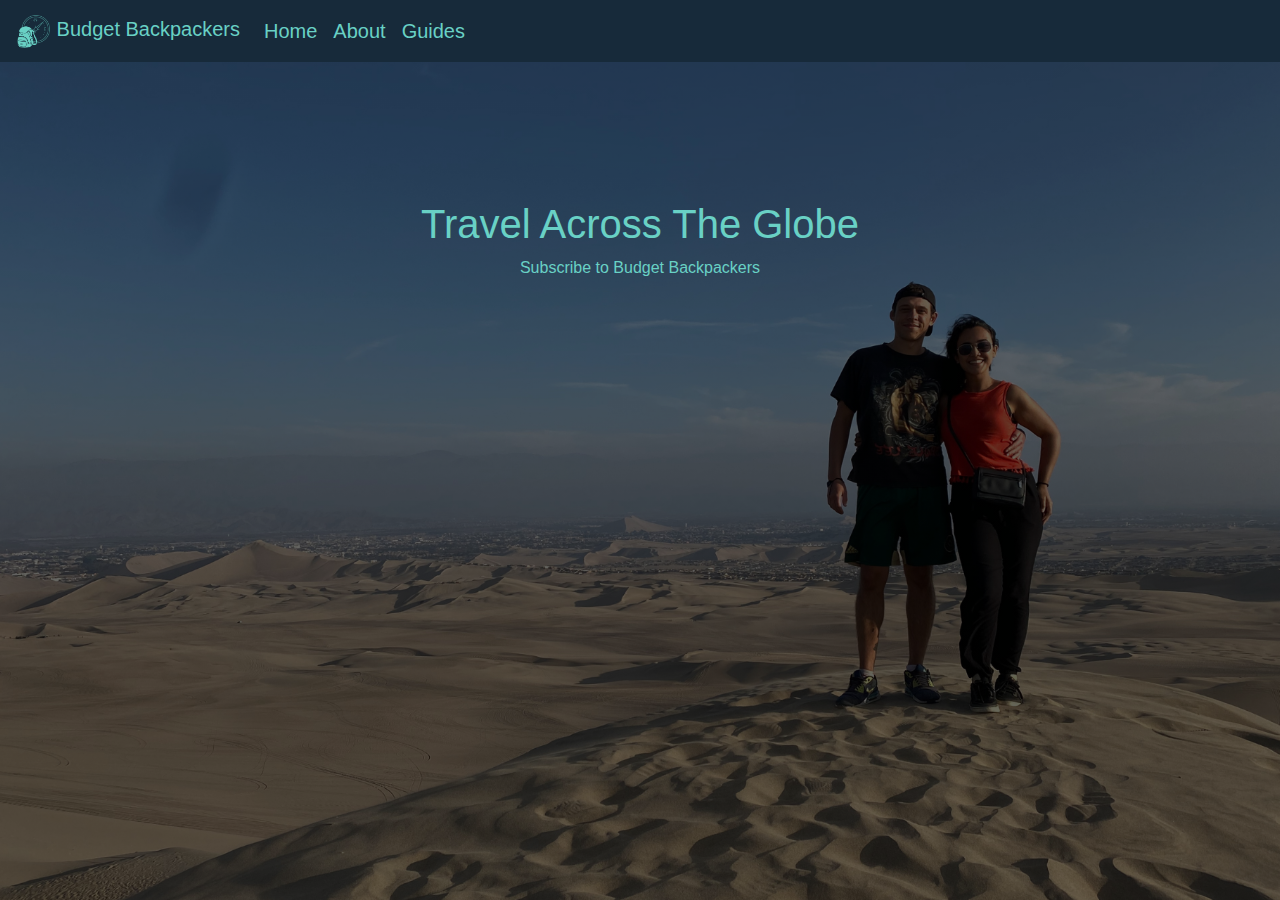
<file: budget-backpackers/index.html>
<!DOCTYPE html5>
<html lang="en">

<head>
    <meta charset="UTF-8">
    <meta http-equiv="X-UA-Compatible" content="IE=edge">
    <meta name="viewport" content="width=device-width, initial-scale=1.0">
    <title>Budget Backpacks</title>
    <link rel="stylesheet" href="https://cdn.jsdelivr.net/npm/bootstrap@4.4.1/dist/css/bootstrap.min.css"
        integrity="sha384-Vkoo8x4CGsO3+Hhxv8T/Q5PaXtkKtu6ug5TOeNV6gBiFeWPGFN9MuhOf23Q9Ifjh" crossorigin="anonymous">
    <link rel="stylesheet" href="css/style.css">
</head>

<body>
    <nav class="navbar navbar-expand-lg navbar-dark fixed-top" style="background-color: #172A3A;">
        <!-- <a class="navbar-brand" href="#">Navbar</a> -->
        <a class="navbar-brand" id="nav-title" href="#">
            <img src="images/logo.png" width="35" height="35" class="d-inline-block align-top" alt="">
            Budget Backpackers
        </a>

        <button class="navbar-toggler" type="button" data-toggle="collapse" data-target="#navbarNav"
            aria-controls="navbarNav" aria-expanded="false" aria-label="Toggle navigation">
            <span class="navbar-toggler-icon"></span>
        </button>
        <div class="collapse navbar-collapse" id="navbarNav">
            <ul class="navbar-nav">
                <li class="nav-item active">
                    <a class="nav-link" href="#">Home<span class="sr-only">(current)</span></a>
                </li>
                <li class="nav-item">
                    <a class="nav-link" href="html/about.html">About</a>
                </li>
                <li class="nav-item">
                    <a class="nav-link" href="#">Guides</a>
                </li>
            </ul>
        </div>
    </nav>

    </section>
    <section class="header">
        <h1>Travel Across The Globe</h1>
        <p>Subscribe to Budget Backpackers</p>
    </section>

</body>

</html>
</file>
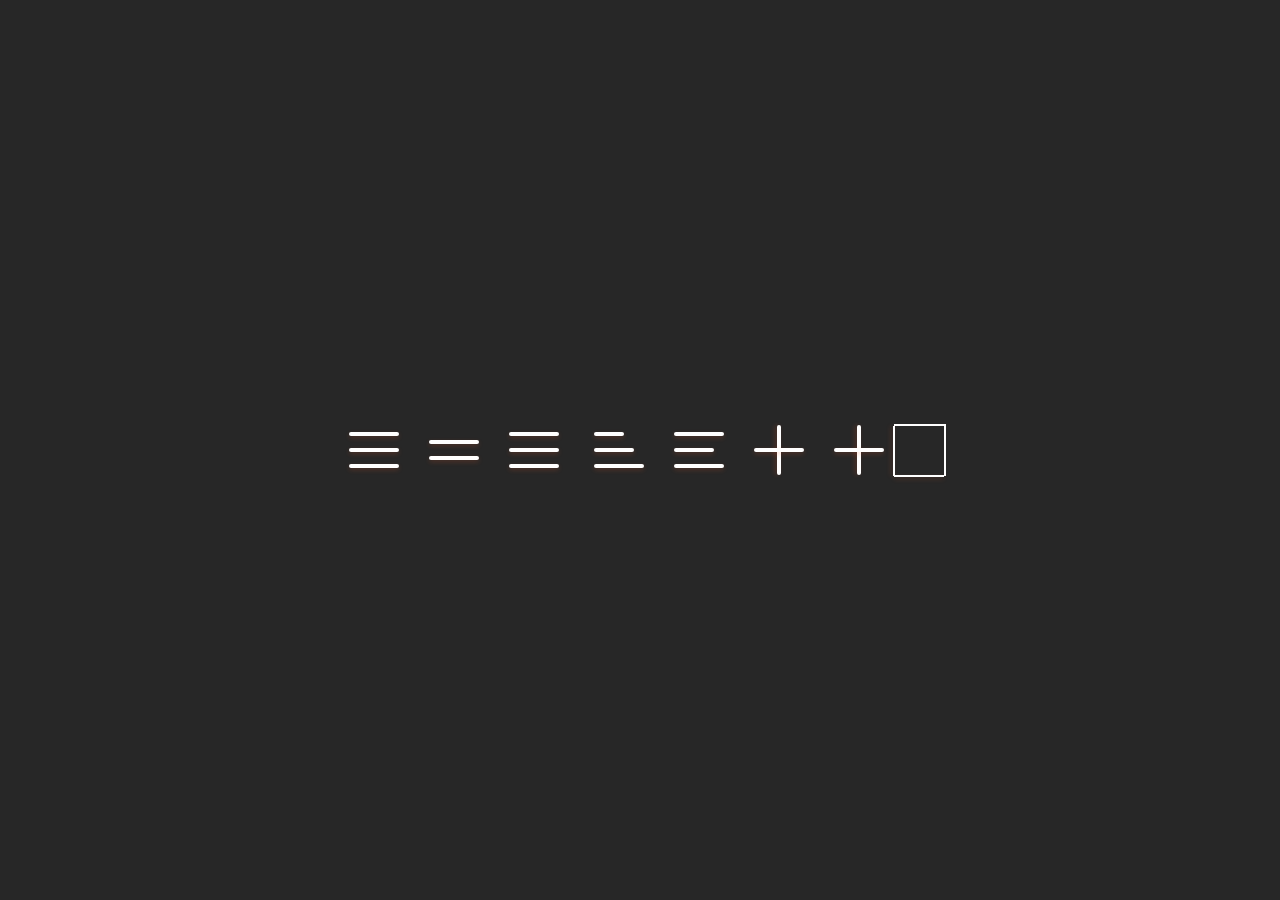
<file: burger-icon/index.html>
<!DOCTYPE html>
<html lang="en">

<head>
  <meta charset="UTF-8">
  <meta name="viewport" content="width=device-width, initial-scale=1.0">
  <meta http-equiv="X-UA-Compatible" content="ie=edge">
  <title>CSS Hamburger Animation</title>
  <link rel="stylesheet" href="style.css">
</head>

<body>
    <div class="menu-btn">
      <div class="menu-btn__burger"></div>
    </div>
    <div class="menu-btn">
      <div class="menu-btn__burger_two"></div>
    </div>
    <div class="menu-btn">
      <div class="menu-btn__burger_three"></div>
    </div>
    <div class="menu-btn">
      <div class="menu-btn__burger_four"></div>
    </div>
    <div class="menu-btn">
      <div class="menu-btn__burger_five"></div>
    </div>
    <div class="menu-btn">
      <div class="menu-btn__burger_six"></div>
    </div>
    <div class="menu-btn">
      <div class="menu-btn__burger_seven"></div>
    </div>
    <div class="check-box">
      <div class="menu-btn__burger_eight"></div>
    </div>
  <script src="main.js"></script>
</body>

</html>
</file>
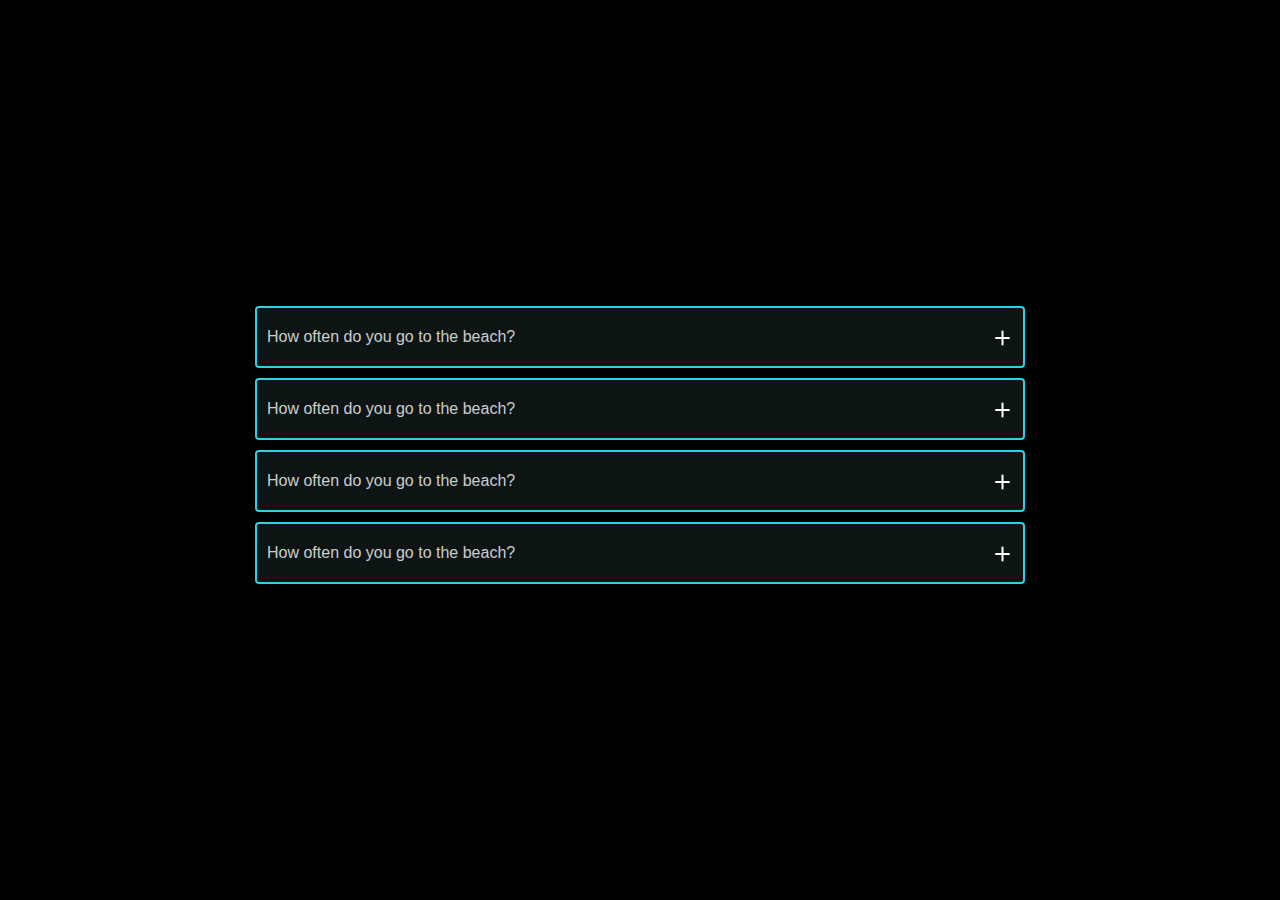
<file: faq-accordion/index.html>
<!DOCTYPE html>
<html lang="en">

<head>
    <meta charset="UTF-8">
    <meta http-equiv="X-UA-Compatible" content="IE=edge">
    <meta name="viewport" content="width=device-width, initial-scale=1.0">
    <title>Document</title>
    <link rel="stylesheet" href="style.css">
</head>

<body>
    <section>
        <div class="container">
            <div class="accordion">
                <div class="accordion-item" id="question1">
                    <a class="accordion-link" href="#question1">
                        How often do you go to the beach?
                        <div class="drop-icon"></div>
                    </a>
                    <div class="answer">
                        <p>Lorem ipsum dolor, sit amet consectetur adipisicing elit. Unde deleniti labore atque? Laborum
                            labore facere possimus velit. Quas, quisquam. Hic doloremque, repudiandae facere voluptates
                            dignissimos sint esse rem blanditiis aut!</p>
                    </div>
                </div>
                <div class="accordion-item" id="question2">
                    <a class="accordion-link" href="#question2">
                        How often do you go to the beach?
                        <div class="drop-icon"></div>
                    </a>
                    <div class="answer">
                        <p>Lorem ipsum dolor, sit amet consectetur adipisicing elit. Unde deleniti labore atque? Laborum
                            labore facere possimus velit. Quas, quisquam. Hic doloremque, repudiandae facere voluptates
                            dignissimos sint esse rem blanditiis aut!</p>
                    </div>
                </div>
                <div class="accordion-item" id="question3">
                    <a class="accordion-link" href="#question3">
                        How often do you go to the beach?
                        <div class="drop-icon"></div>
                    </a>
                    <div class="answer">
                        <p>Lorem ipsum dolor, sit amet consectetur adipisicing elit. Unde deleniti labore atque? Laborum
                            labore facere possimus velit. Quas, quisquam. Hic doloremque, repudiandae facere voluptates
                            dignissimos sint esse rem blanditiis aut!</p>
                    </div>
                </div>
                <div class="accordion-item" id="question4">
                    <a class="accordion-link" href="#question4">
                        How often do you go to the beach?
                        <div class="drop-icon"></div>
                    </a>
                    <div class="answer">
                        <p>Lorem ipsum dolor, sit amet consectetur adipisicing elit. Unde deleniti labore atque? Laborum
                            labore facere possimus velit. Quas, quisquam. Hic doloremque, repudiandae facere voluptates
                            dignissimos sint esse rem blanditiis aut!</p>
                    </div>
                </div>
            </div>
        </div>
    </section>

</body>

</html>
</file>
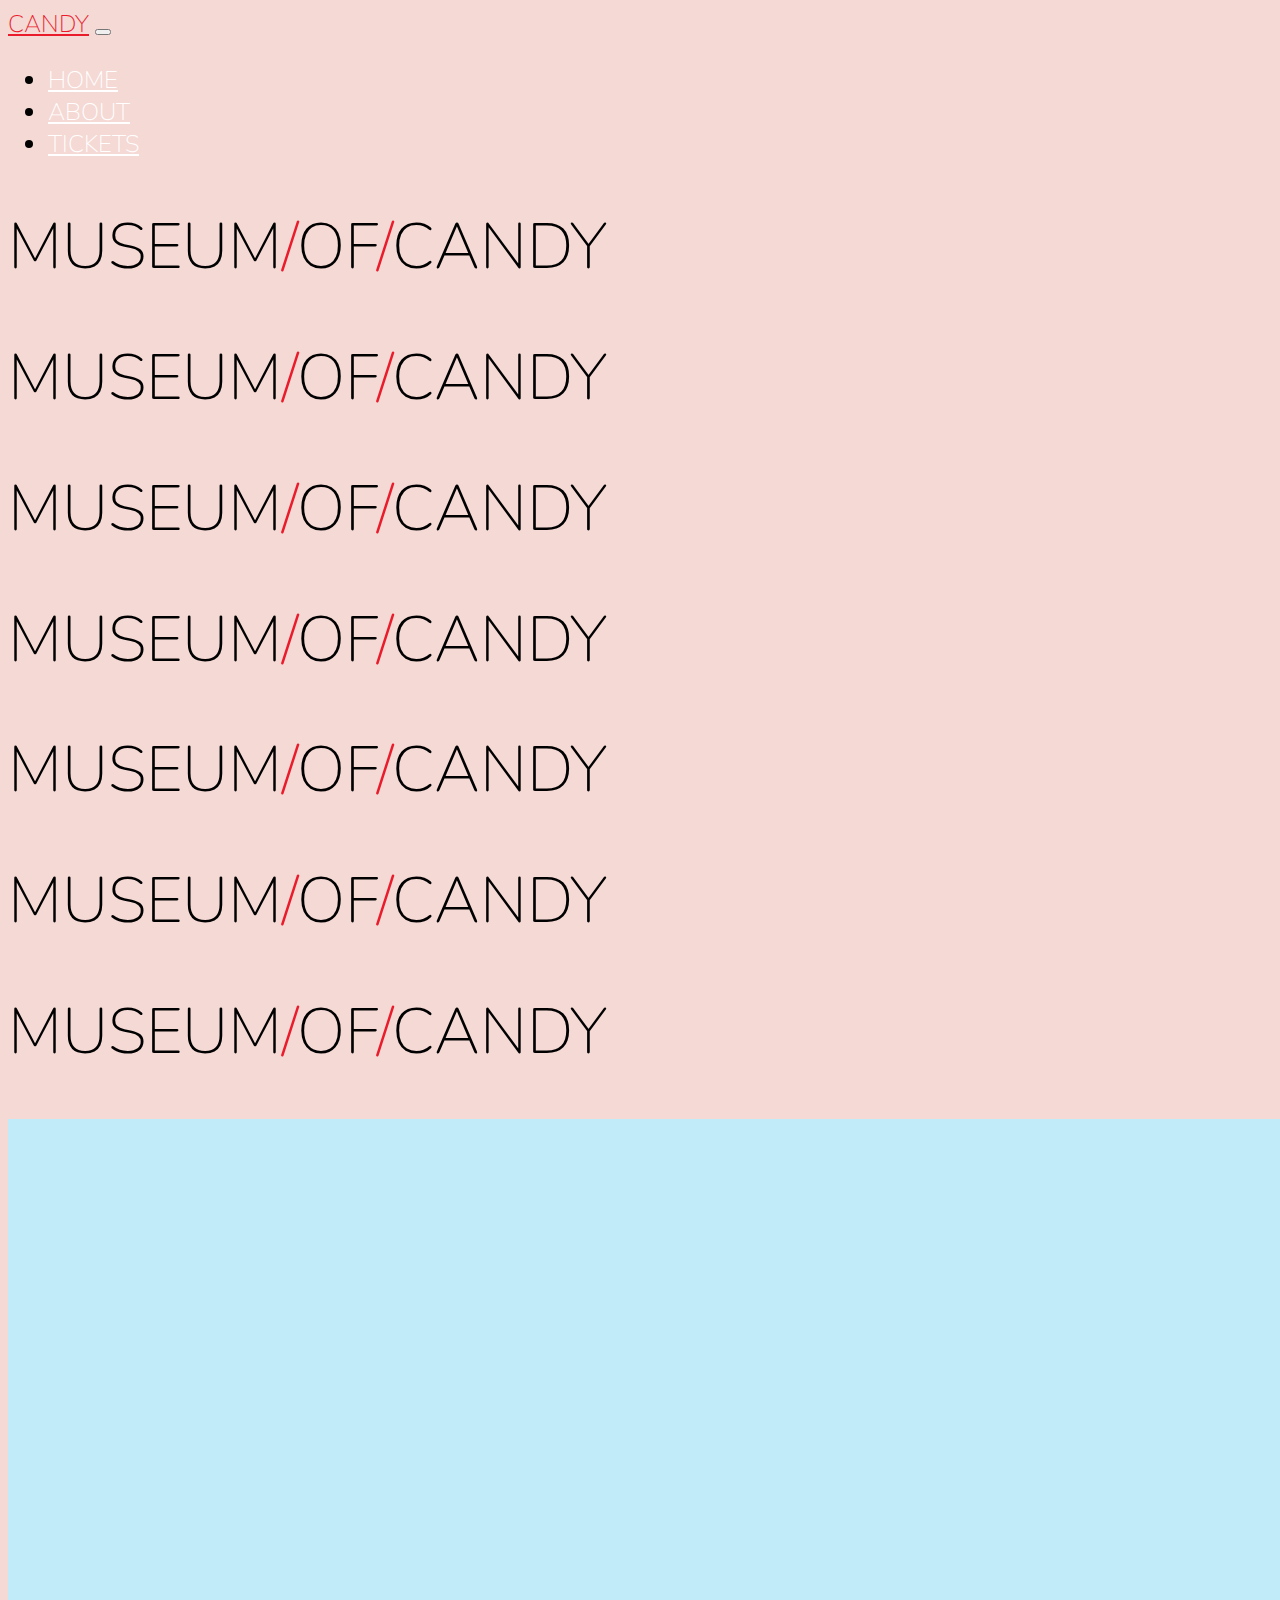
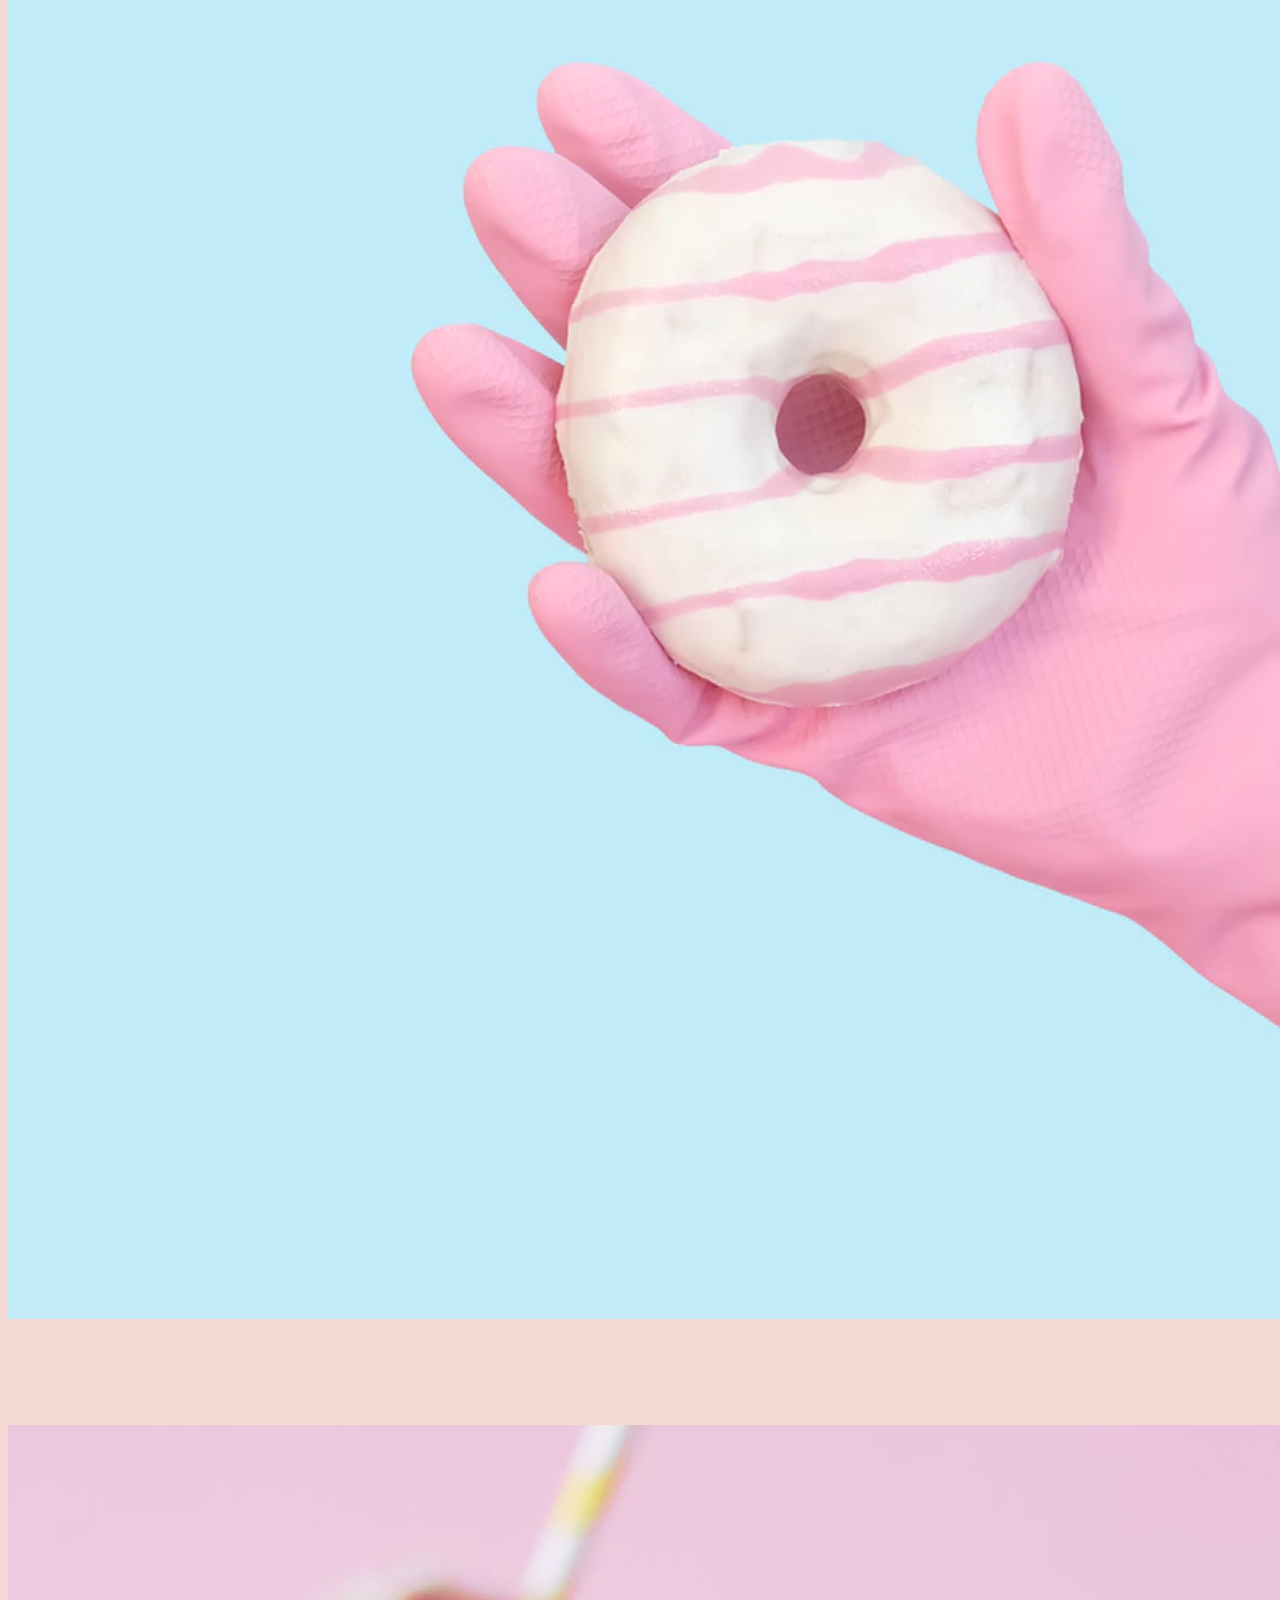
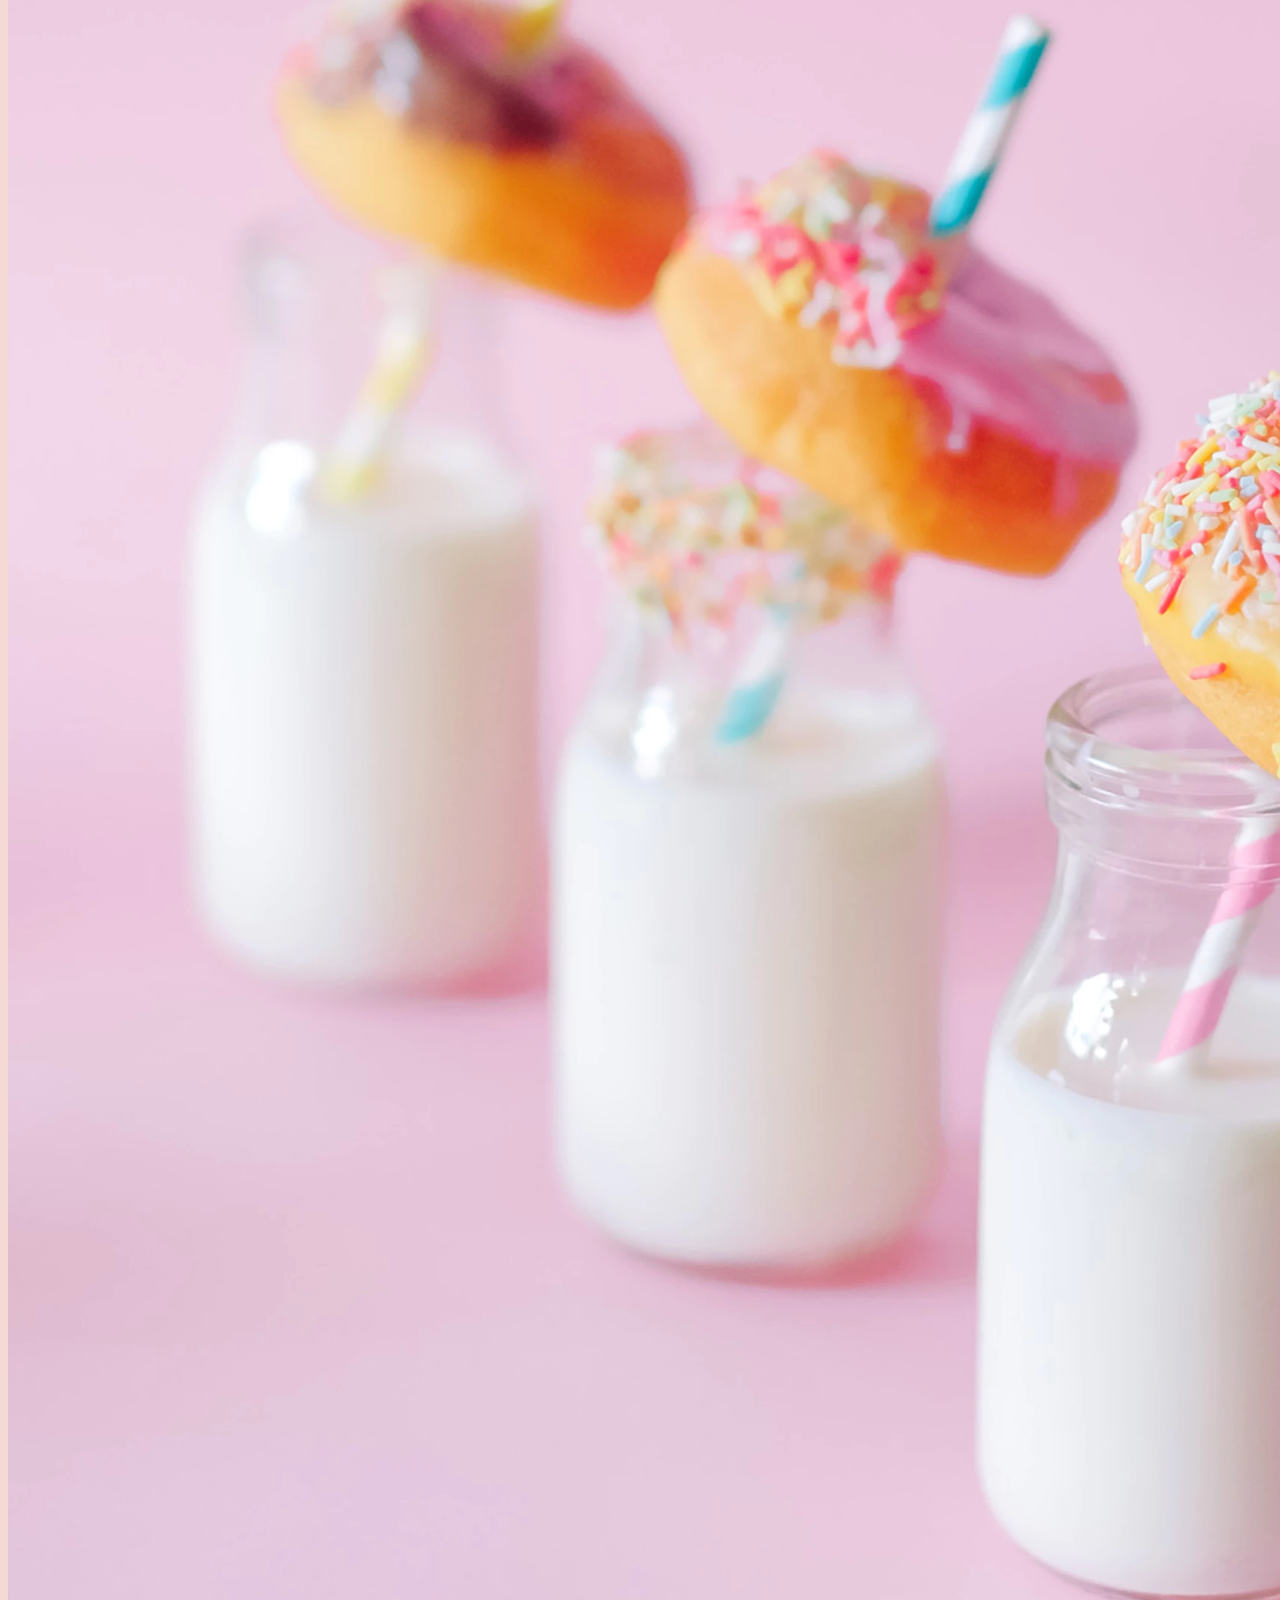
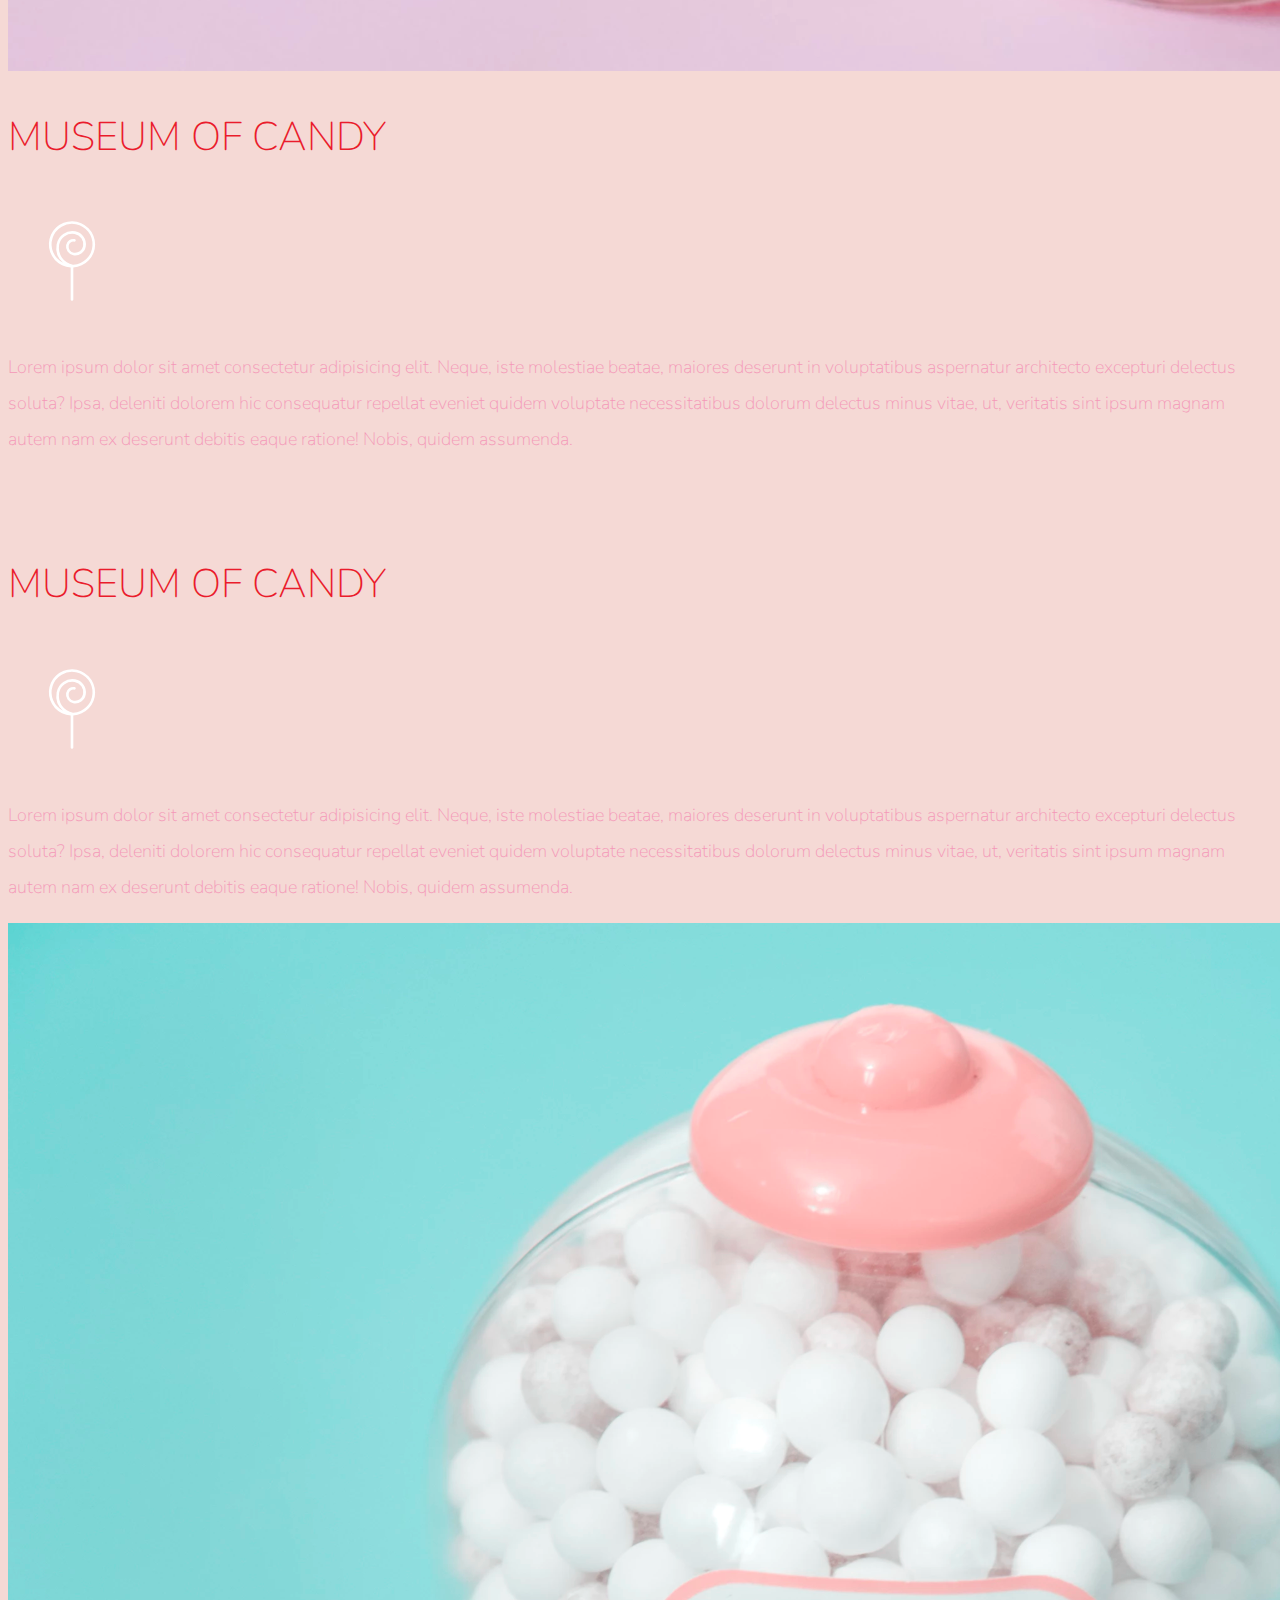
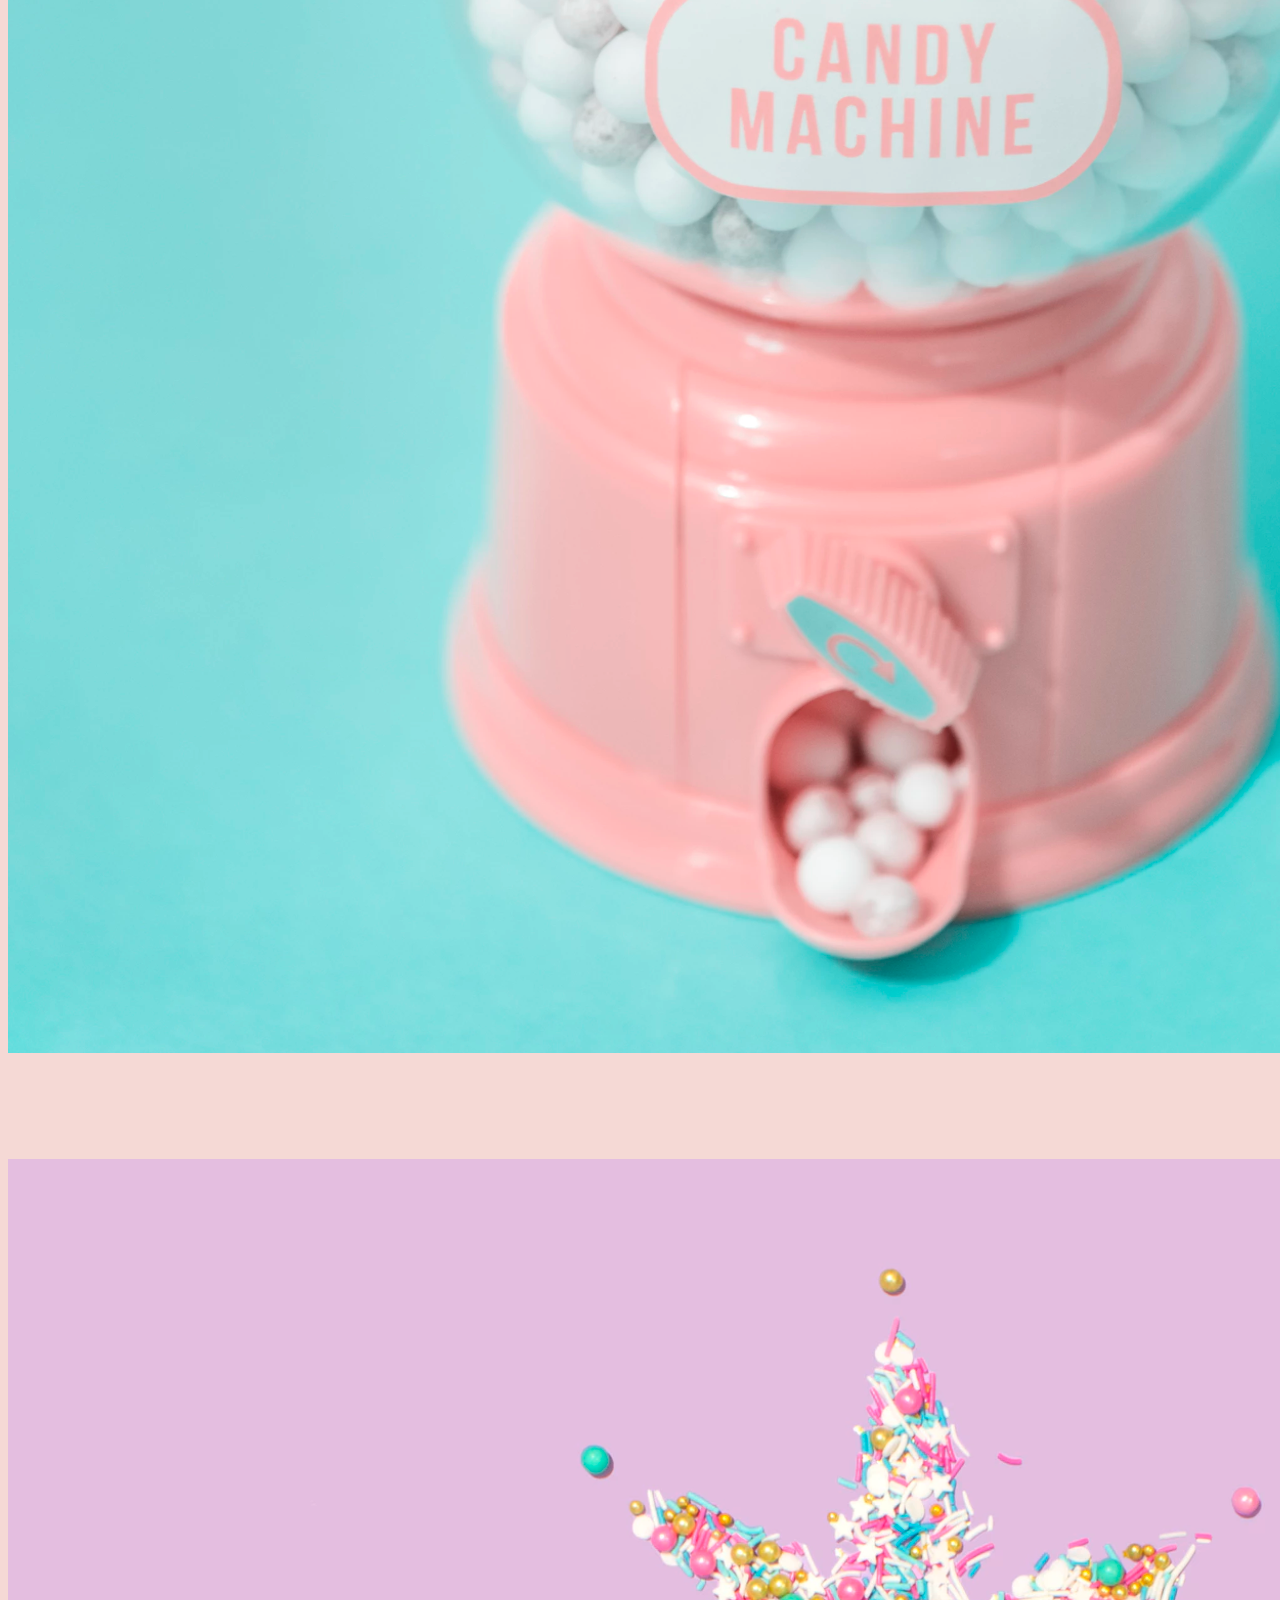
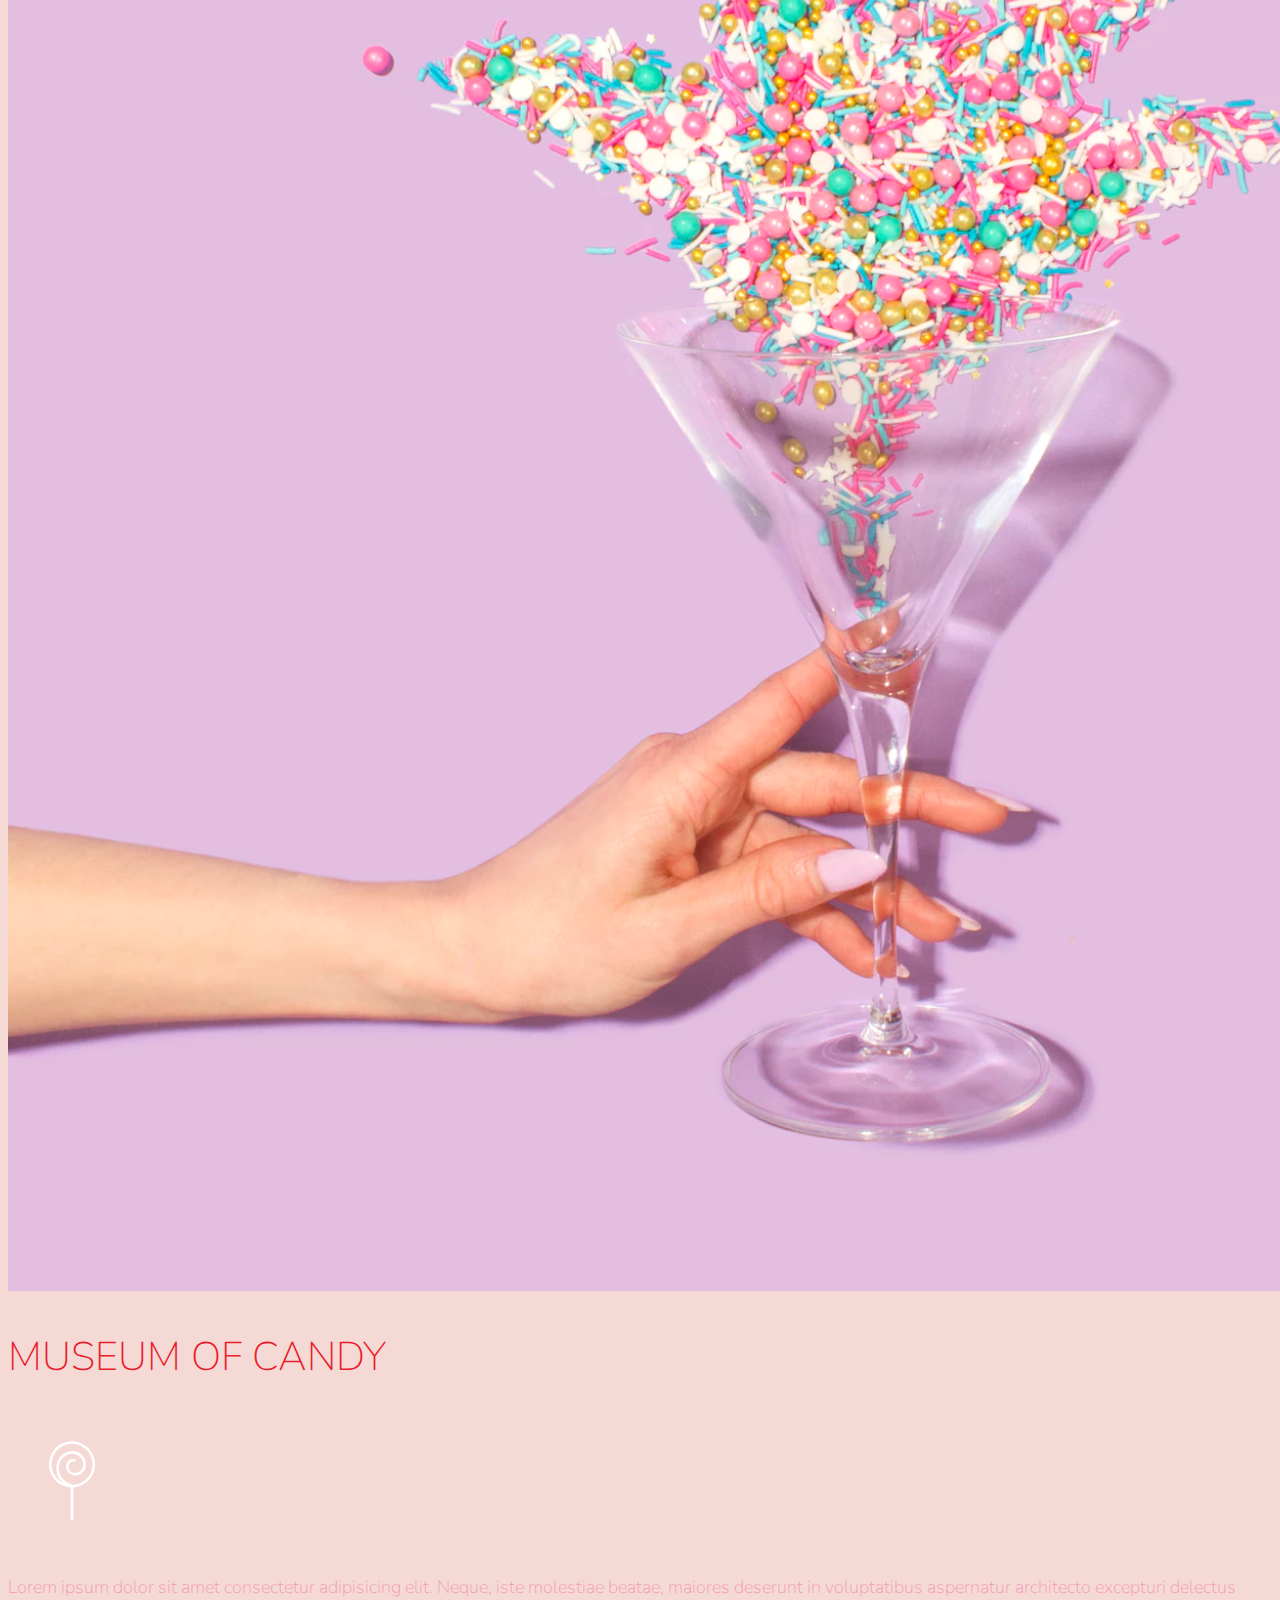
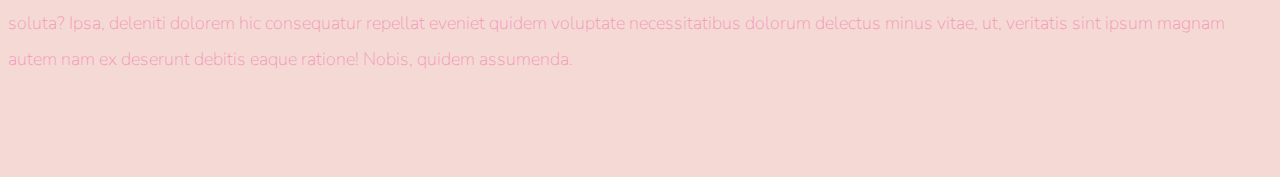
<file: museum-of-candy/index.html>
<!doctype html>
<html lang="en">

<head>
    <!-- Required meta tags -->
    <meta charset="utf-8">
    <meta name="viewport" content="width=device-width, initial-scale=1, shrink-to-fit=no">

    <!-- Google Font -->
    <link href="https://fonts.googleapis.com/css?family=Nunito:200,300,400,700" rel="stylesheet">

    <!-- Bootstrap CSS -->
    <link rel="stylesheet" href="https://stackpath.bootstrapcdn.com/bootstrap/4.1.3/css/bootstrap.min.css" integrity="sha384-MCw98/SFnGE8fJT3GXwEOngsV7Zt27NXFoaoApmYm81iuXoPkFOJwJ8ERdknLPMO"
        crossorigin="anonymous">

    <!-- Custom CSS -->
    <link rel="stylesheet" href="styles.css">

    <title>Museum of Candy</title>
</head>

<body>
    <nav id="mainNavbar" class="navbar navbar-dark navbar-expand-md py-0 fixed-top">
        <a href="#" class="navbar-brand">CANDY</a>
        <button class="navbar-toggler" data-toggle="collapse" data-target="#navLinks" aria-label="Toggle navigation">
            <span class="navbar-toggler-icon"></span>
        </button>
        <div class="collapse navbar-collapse" id="navLinks">
            <ul class="navbar-nav">
                <li class="nav-item">
                    <a href="" class="nav-link">HOME</a>
                </li>
                <li class="nav-item">
                    <a href="" class="nav-link">ABOUT</a>
                </li>
                <li class="nav-item">
                    <a href="" class="nav-link">TICKETS</a>
                </li>
            </ul>
        </div>
    </nav>

    <section class="container-fluid px-0">
        <div class="row align-items-center">
            <div class="col-lg-6">
                <div id="headingGroup" class="text-white text-center d-none d-lg-block mt-5">
                    <h1 class="">MUSEUM<span>/</span>OF<span>/</span>CANDY</h1>
                    <h1 class="">MUSEUM<span>/</span>OF<span>/</span>CANDY</h1>
                    <h1 class="">MUSEUM<span>/</span>OF<span>/</span>CANDY</h1>
                    <h1 class="">MUSEUM<span>/</span>OF<span>/</span>CANDY</h1>
                    <h1 class="">MUSEUM<span>/</span>OF<span>/</span>CANDY</h1>
                    <h1 class="">MUSEUM<span>/</span>OF<span>/</span>CANDY</h1>
                    <h1 class="">MUSEUM<span>/</span>OF<span>/</span>CANDY</h1>
                </div>
            </div>
            <div class="col-lg-6">
                <img class="img-fluid" src="imgs/hand2.png" alt="">
            </div>
        </div>
    </section>

    <section class="container-fluid px-0">
        <div class="row align-items-center content">
            <div class="col-md-6 order-2 order-md-1">
                <img src="imgs/milk.png" alt="" class="img-fluid">
            </div>
            <div class="col-md-6 text-center order-1 order-md-2">
                <div class="row justify-content-center">
                    <div class="col-10 col-lg-8 blurb mb-5 mb-md-0">
                        <h2>MUSEUM OF CANDY</h2>
                        <img src="imgs/lolli_icon.png" alt="" class="d-none d-lg-inline">
                        <p class="lead">Lorem ipsum dolor sit amet consectetur adipisicing elit. Neque, iste molestiae
                            beatae, maiores deserunt
                            in voluptatibus
                            aspernatur architecto excepturi delectus soluta? Ipsa, deleniti dolorem hic consequatur
                            repellat eveniet quidem
                            voluptate necessitatibus dolorum delectus minus vitae, ut, veritatis sint ipsum magnam
                            autem nam ex deserunt debitis
                            eaque ratione! Nobis, quidem assumenda.</p>
                    </div>
                </div>
            </div>
        </div>
        <div class="row align-items-center content">
            <div class="col-md-6 text-center">
                <div class="row justify-content-center">
                    <div class="col-10 col-lg-8 blurb mb-5 mb-md-0">
                        <h2>MUSEUM OF CANDY</h2>
                        <img src="imgs/lolli_icon.png" alt="" class="d-none d-lg-inline">
                        <p class="lead">Lorem ipsum dolor sit amet consectetur adipisicing elit. Neque, iste molestiae
                            beatae, maiores deserunt
                            in voluptatibus
                            aspernatur architecto excepturi delectus soluta? Ipsa, deleniti dolorem hic consequatur
                            repellat eveniet quidem
                            voluptate necessitatibus dolorum delectus minus vitae, ut, veritatis sint ipsum magnam
                            autem nam ex deserunt debitis
                            eaque ratione! Nobis, quidem assumenda.</p>
                    </div>
                </div>
            </div>
            <div class="col-md-6">
                <img src="imgs/gumball.png" alt="" class="img-fluid">
            </div>
        </div>
        <div class="row align-items-center content">
            <div class="col-md-6 order-2 order-md-1">
                <img src="imgs/sprinkles.png" alt="" class="img-fluid">
            </div>
            <div class="col-md-6 text-center order-1 order-md-2">
                <div class="row justify-content-center">
                    <div class="col-10 col-lg-8 blurb mb-5 mb-md-0">
                        <h2>MUSEUM OF CANDY</h2>
                        <img src="imgs/lolli_icon.png" alt="" class="d-none d-lg-inline">
                        <p class="lead">Lorem ipsum dolor sit amet consectetur adipisicing elit. Neque, iste molestiae
                            beatae, maiores
                            deserunt
                            in voluptatibus
                            aspernatur architecto excepturi delectus soluta? Ipsa, deleniti dolorem hic consequatur
                            repellat eveniet
                            quidem
                            voluptate necessitatibus dolorum delectus minus vitae, ut, veritatis sint ipsum magnam
                            autem nam ex deserunt
                            debitis
                            eaque ratione! Nobis, quidem assumenda.</p>
                    </div>
                </div>
            </div>
        </div>
    </section>
    <!-- Optional JavaScript -->
    <!-- jQuery first, then Popper.js, then Bootstrap JS -->
    <script src="https://code.jquery.com/jquery-3.3.1.slim.min.js" integrity="sha384-q8i/X+965DzO0rT7abK41JStQIAqVgRVzpbzo5smXKp4YfRvH+8abtTE1Pi6jizo"
        crossorigin="anonymous"></script>
    <script src="https://cdnjs.cloudflare.com/ajax/libs/popper.js/1.14.3/umd/popper.min.js" integrity="sha384-ZMP7rVo3mIykV+2+9J3UJ46jBk0WLaUAdn689aCwoqbBJiSnjAK/l8WvCWPIPm49"
        crossorigin="anonymous"></script>
    <script src="https://stackpath.bootstrapcdn.com/bootstrap/4.1.3/js/bootstrap.min.js" integrity="sha384-ChfqqxuZUCnJSK3+MXmPNIyE6ZbWh2IMqE241rYiqJxyMiZ6OW/JmZQ5stwEULTy"
        crossorigin="anonymous"></script>

    <script>
        $(function () {
            $(document).scroll(function () {
                var $nav = $("#mainNavbar");
                $nav.toggleClass("scrolled", $(this).scrollTop() > $nav.height());
            });
        });
    </script>
</body>

</html>
</file>
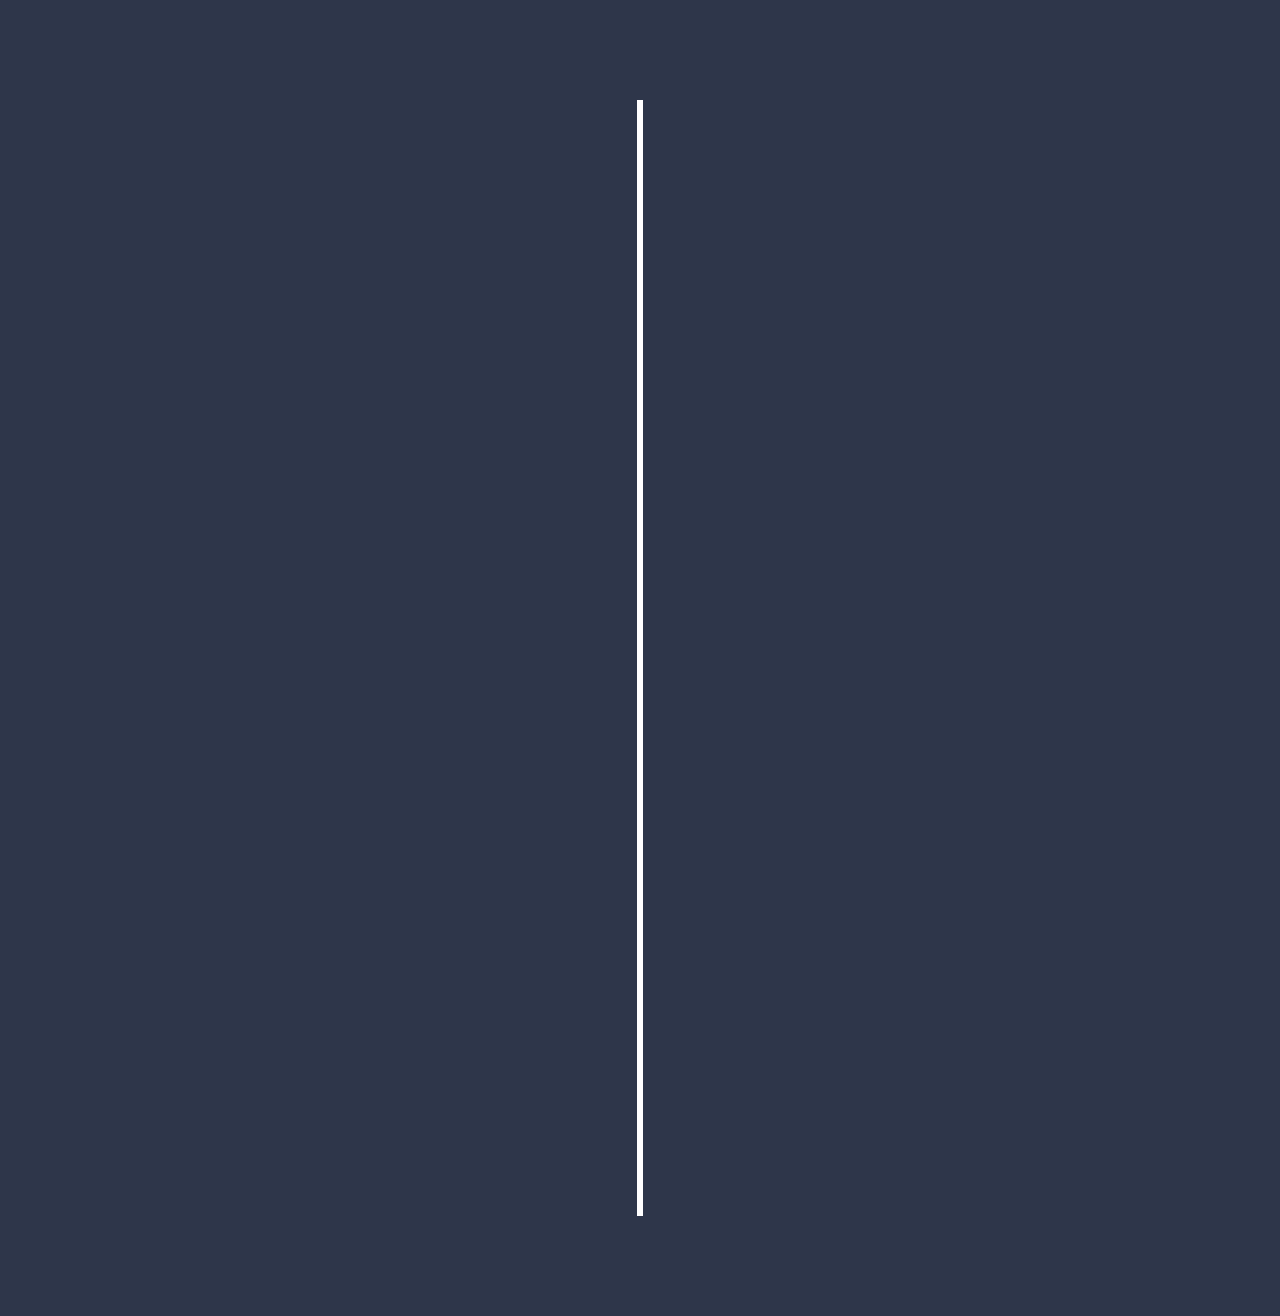
<file: timeline/index.html>
<!DOCTYPE html>
<html lang="en">

<head>
    <meta charset="UTF-8">
    <meta http-equiv="X-UA-Compatible" content="IE=edge">
    <meta name="viewport" content="width=device-width, initial-scale=1.0">
    <title>Timeline</title>
    <link rel="stylesheet" href="style.css">
</head>

<body>

    <div class="timeline">

        <div class="container left-container">
            <img src="images/google.png" alt="">
            <div class="text-box">
                <h2>Alphabet</h2>
                <small>2018 - 2019</small>
                <p>Lorem ipsum dolor sit, amet consectetur adipisicing elit. Non aspernatur incidunt magni eligendi rem,
                    tempore eum iure corporis saepe quasi quos et dignissimos esse repudiandae sed hic aut iste error,
                    perspiciatis atque?</p>
                <span class="left-container-arrow"></span>
            </div>
        </div>
        <div class="container right-container">
            <img src="images/tesla.png" alt="">
            <div class="text-box">
                <h2>Alphabet</h2>
                <small>2018 - 2019</small>
                <p>Lorem ipsum dolor sit, amet consectetur adipisicing elit. Non aspernatur incidunt magni eligendi rem,
                    tempore eum iure corporis saepe quasi quos et dignissimos esse repudiandae sed hic aut iste error,
                    perspiciatis atque?</p>
                <span class="right-container-arrow"></span>
            </div>
        </div>
        <div class="container left-container">
            <img src="images/amazon.png" alt="">
            <div class="text-box">
                <h2>Alphabet</h2>
                <small>2018 - 2019</small>
                <p>Lorem ipsum dolor sit, amet consectetur adipisicing elit. Non aspernatur incidunt magni eligendi rem,
                    tempore eum iure corporis saepe quasi quos et dignissimos esse repudiandae sed hic aut iste error,
                    perspiciatis atque?</p>
                <span class="left-container-arrow"></span>
            </div>
        </div>
        <div class="container right-container">
            <img src="images/toyota.png" alt="">
            <div class="text-box">
                <h2>Alphabet</h2>
                <small>2018 - 2019</small>
                <p>Lorem ipsum dolor sit, amet consectetur adipisicing elit. Non aspernatur incidunt magni eligendi rem,
                    tempore eum iure corporis saepe quasi quos et dignissimos esse repudiandae sed hic aut iste error,
                    perspiciatis atque?</p>
                <span class="right-container-arrow"></span>
            </div>
        </div>
        <div class="container left-container">
            <img src="images/youtube.png" alt="">
            <div class="text-box">
                <h2>Alphabet</h2>
                <small>2018 - 2019</small>
                <p>Lorem ipsum dolor sit, amet consectetur adipisicing elit. Non aspernatur incidunt magni eligendi rem,
                    tempore eum iure corporis saepe quasi quos et dignissimos esse repudiandae sed hic aut iste error,
                    perspiciatis atque?</p>
                <span class="left-container-arrow"></span>
            </div>
        </div>
        <div class="container right-container">
            <img src="images/flipkart.png" alt="">
            <div class="text-box">
                <h2>Alphabet</h2>
                <small>2018 - 2019</small>
                <p>Lorem ipsum dolor sit, amet consectetur adipisicing elit. Non aspernatur incidunt magni eligendi rem,
                    tempore eum iure corporis saepe quasi quos et dignissimos esse repudiandae sed hic aut iste error,
                    perspiciatis atque?</p>
                <span class="right-container-arrow"></span>
            </div>
        </div>

    </div>



</body>

</html>
</file>
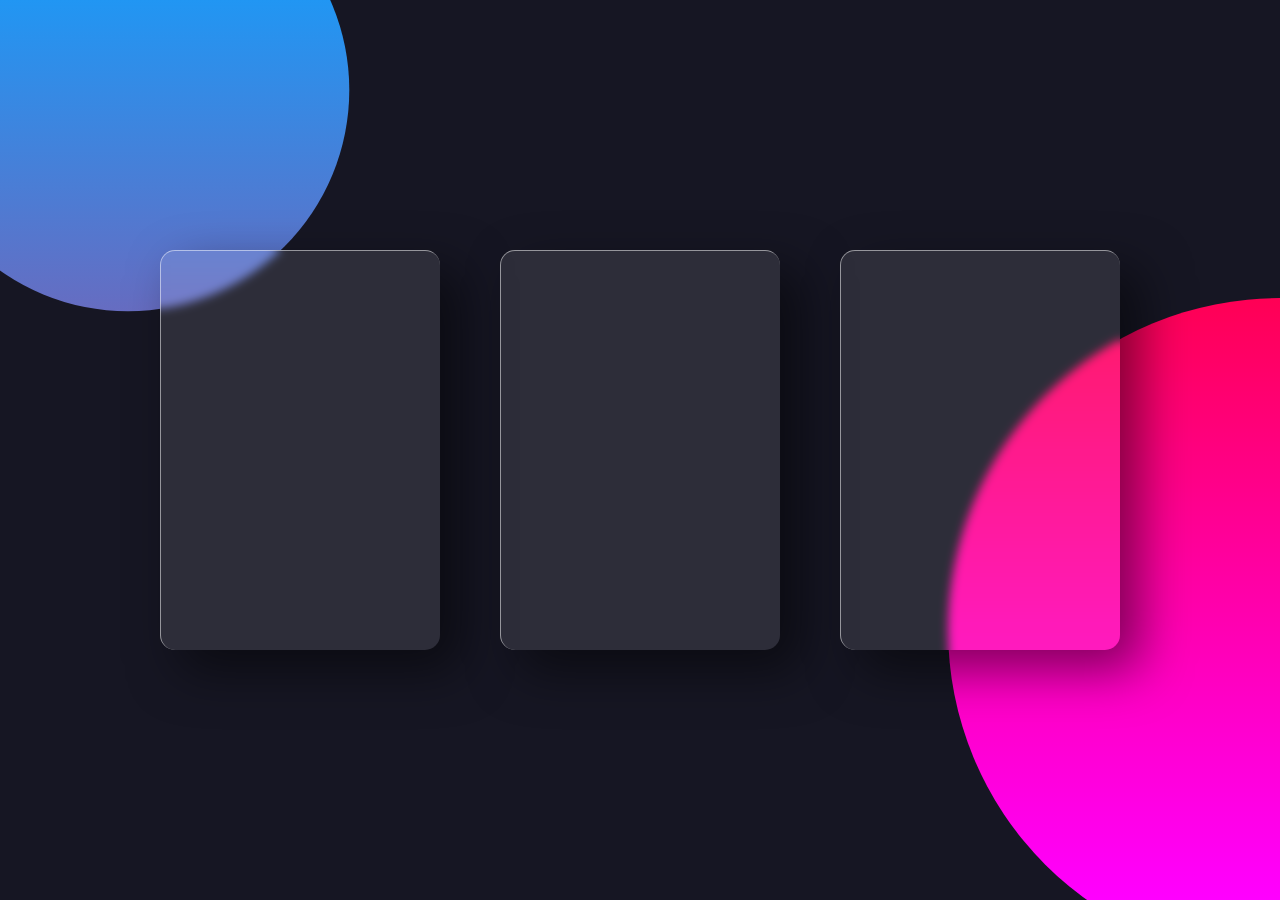
<file: card-holders/glassmorphism-hover/index.html>
<!DOCTYPE html>
<html lang="en">

<head>
    <meta charset="UTF-8">
    <meta http-equiv="X-UA-Compatible" content="IE=edge">
    <meta name="viewport" content="width=device-width, initial-scale=1.0">
    <title>Real Glassmorphism</title>
    <link rel="stylesheet" href="style.css">
</head>

<body>
    <div class="container">
        <div class="card">
            <div class="content">
                <h2>01</h2>
                <h3>Card One</h3>
                <p>Lorem ipsum dolor sit amet consectetur adipisicing elit. Quaerat totam incidunt cum distinctio,
                    quisquam dolores repellat non nobis commodi.</p>
                <a href="#">Read More</a>
            </div>
        </div>
        <div class="card">
            <div class="content">
                <h2>02</h2>
                <h3>Card Two</h3>
                <p>Lorem ipsum dolor sit amet consectetur adipisicing elit. Quaerat totam incidunt cum distinctio,
                    quisquam dolores repellat non nobis commodi.</p>
                <a href="#">Read More</a>
            </div>
        </div>
        <div class="card">
            <div class="content">
                <h2>03</h2>
                <h3>Card Three</h3>
                <p>Lorem ipsum dolor sit amet consectetur adipisicing elit. Quaerat totam incidunt cum distinctio,
                    quisquam dolores repellat non nobis commodi.</p>
                <a href="#">Read More</a>
            </div>
        </div>
    </div>
    <script type="text/javascript" src="vanilla-tilt.js"></script>
    <script>
        VanillaTilt.init(document.querySelectorAll(".card"),{
		max: 25,
		speed: 400,
        glare: true,
        "max-glare": 1,
	});
    </script>
</body>

</html>
</file>
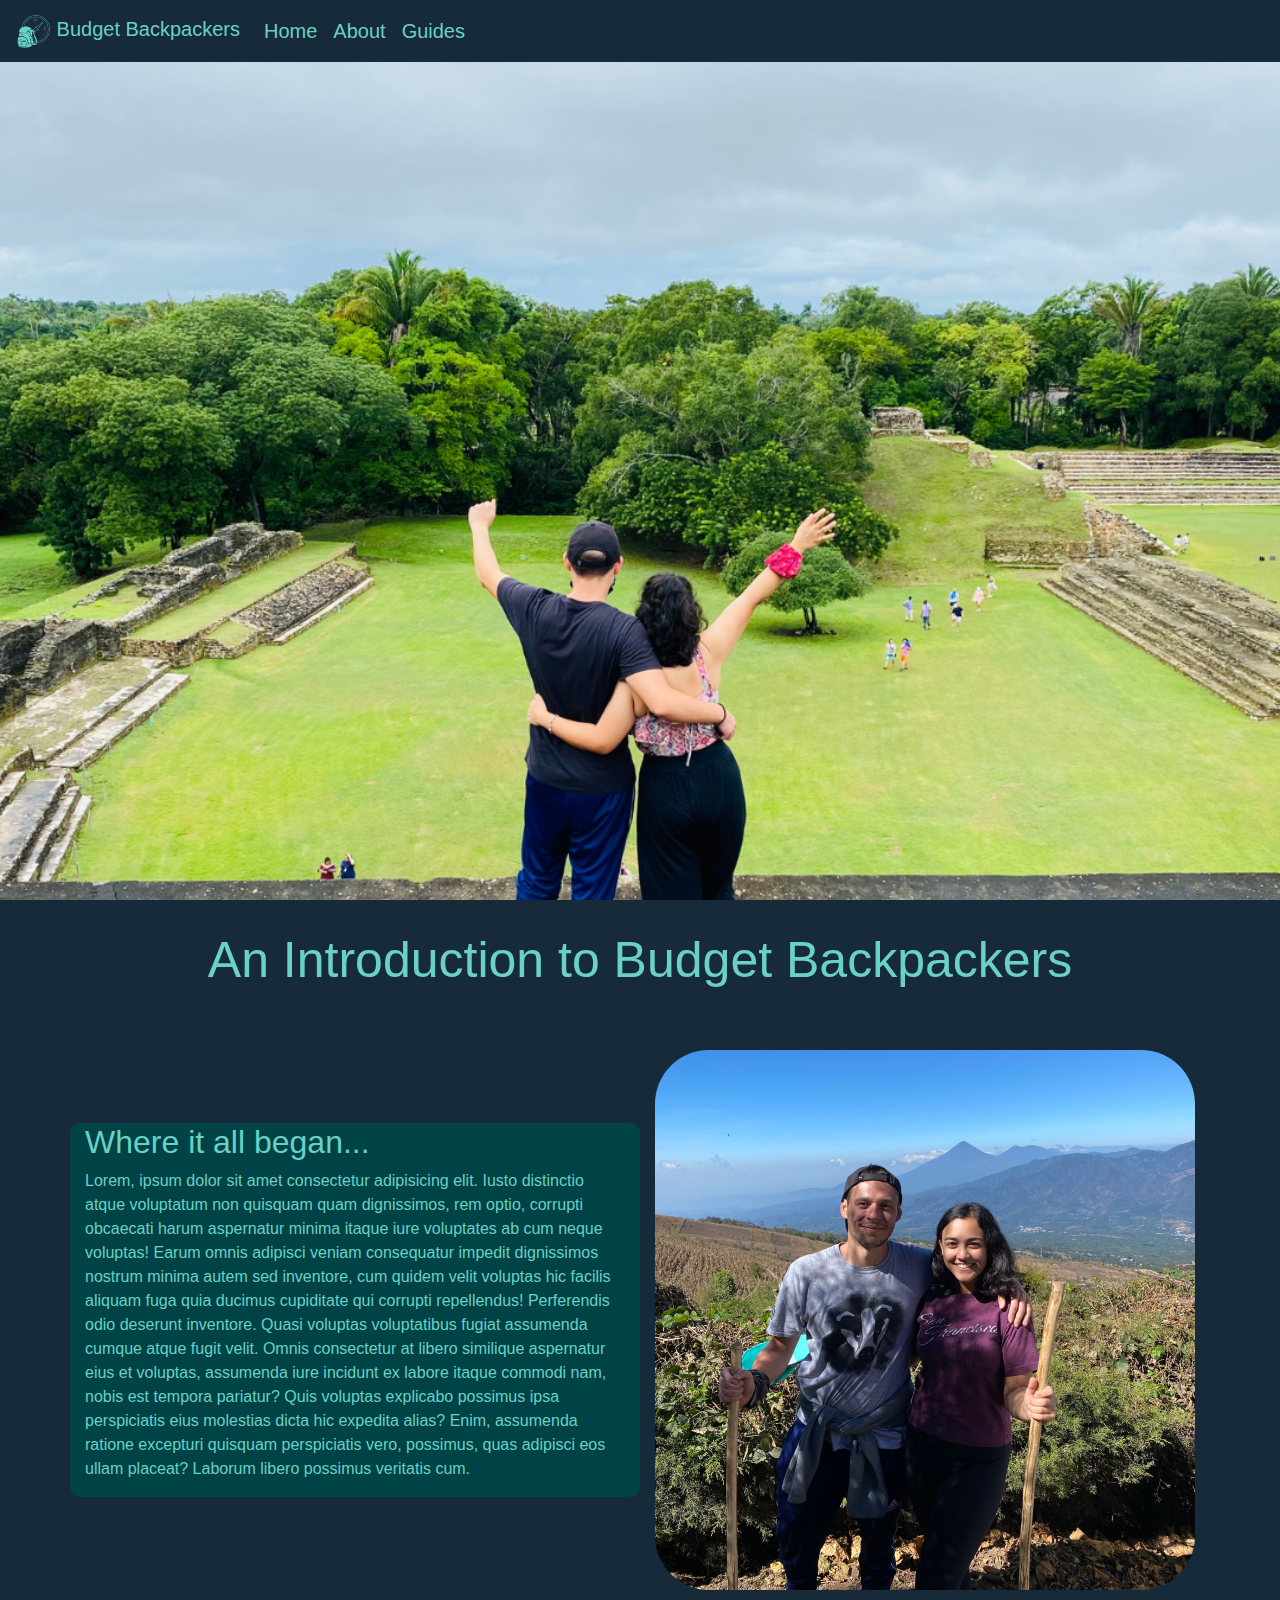
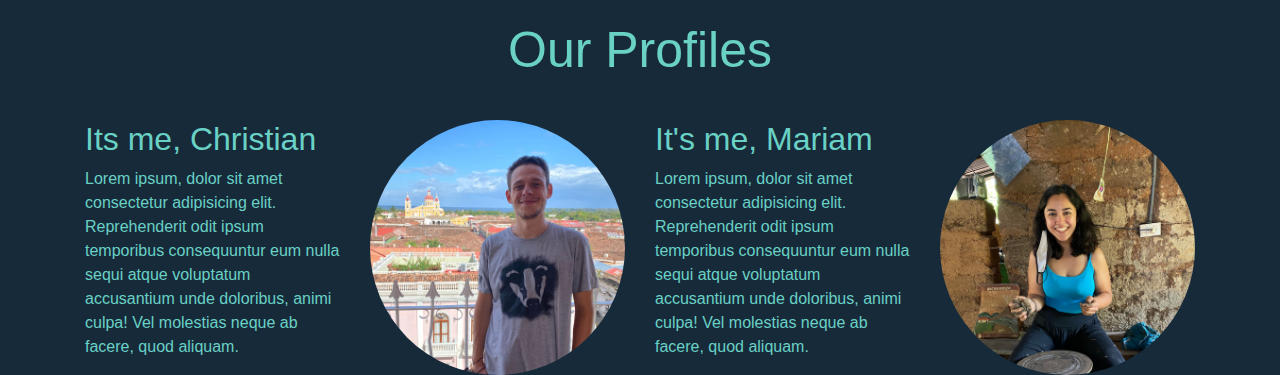
<file: budget-backpackers/html/about.html>
<!DOCTYPE html5>
<html lang="en">

<head>
    <meta charset="UTF-8">
    <meta http-equiv="X-UA-Compatible" content="IE=edge">
    <meta name="viewport" content="width=device-width, initial-scale=1.0">
    <title>About Us</title>
    <link rel="stylesheet" href="https://cdn.jsdelivr.net/npm/bootstrap@4.4.1/dist/css/bootstrap.min.css"
        integrity="sha384-Vkoo8x4CGsO3+Hhxv8T/Q5PaXtkKtu6ug5TOeNV6gBiFeWPGFN9MuhOf23Q9Ifjh" crossorigin="anonymous">
    <link rel="stylesheet" href="../css/about.css">
</head>

<body>

    <nav class="navbar navbar-expand-lg navbar-dark fixed-top" style="background-color: #172A3A;">
        <!-- <a class="navbar-brand" href="#">Navbar</a> -->
        <a class="navbar-brand" id="nav-title" href="#">
            <img src="../images/logo.png" width="35" height="35" class="d-inline-block align-top" alt="">
            Budget Backpackers
        </a>

        <button class="navbar-toggler" type="button" data-toggle="collapse" data-target="#navbarNav" aria-controls="navbarNav" aria-expanded="false" aria-label="Toggle navigation">
          <span class="navbar-toggler-icon"></span>
        </button>
        <div class="collapse navbar-collapse" id="navbarNav">
          <ul class="navbar-nav">
            <li class="nav-item active">
              <a class="nav-link" href="../index.html">Home<span class="sr-only">(current)</span></a>
            </li>
            <li class="nav-item">
              <a class="nav-link" href="#">About</a>
            </li>
            <li class="nav-item">
              <a class="nav-link" href="#">Guides</a>
            </li>
          </ul>
        </div>
    </nav>

    <section class="header" id="header">
        <div class="container">
        </div>
    </section>
    <h1 class="text-center">An Introduction to Budget Backpackers</h1>
    <div class="container about-intro">
        <div class="row align-items-center justify-content-center">
            <div class="col-sm-12 col-lg-6 blurb">
                <h2>Where it all began...</h2>
                <p>Lorem, ipsum dolor sit amet consectetur adipisicing elit. Iusto distinctio atque voluptatum non
                    quisquam quam dignissimos, rem optio, corrupti obcaecati harum aspernatur minima itaque iure
                    voluptates ab cum neque voluptas!
                    Earum omnis adipisci veniam consequatur impedit dignissimos nostrum minima autem sed inventore, cum
                    quidem velit voluptas hic facilis aliquam fuga quia ducimus cupiditate qui corrupti repellendus!
                    Perferendis odio deserunt inventore.
                    Quasi voluptas voluptatibus fugiat assumenda cumque atque fugit velit. Omnis consectetur at libero
                    similique aspernatur eius et voluptas, assumenda iure incidunt ex labore itaque commodi nam, nobis
                    est tempora pariatur?
                    Quis voluptas explicabo possimus ipsa perspiciatis eius molestias dicta hic expedita alias? Enim,
                    assumenda ratione excepturi quisquam perspiciatis vero, possimus, quas adipisci eos ullam placeat?
                    Laborum libero possimus veritatis cum.</p>
            </div>
            <div class="col-sm-12 col-md-8 col-lg-6">
                <img class="img-fluid about-img" src="../images/about-1.png">
            </div>
        </div>
    </div>
    <h1 class="text-center">Our Profiles</h1>
    <div class="container our-profile">
        <div class="row align-items-center justify-content-center">
            <div class="col-sm-12 col-md-6 col-xl-3">
                <h2>Its me, Christian</h2>
                <p>Lorem ipsum, dolor sit amet consectetur adipisicing elit. Reprehenderit odit ipsum temporibus
                    consequuntur eum nulla sequi atque voluptatum accusantium unde doloribus, animi culpa! Vel molestias
                    neque ab facere, quod aliquam.</p>
            </div>
            <div class="col-sm-12 col-md-6 col-xl-3">
                <img class="img-fluid profile-pic" src="../images/about-2.png">
            </div>
            <div class="col-sm-12 col-md-6 col-xl-3">
                <h2>It's me, Mariam</h2>
                <p>Lorem ipsum, dolor sit amet consectetur adipisicing elit. Reprehenderit odit ipsum temporibus
                    consequuntur eum nulla sequi atque voluptatum accusantium unde doloribus, animi culpa! Vel molestias
                    neque ab facere, quod aliquam.</p>
            </div>
            <div class="col-sm-12 col-md-6 col-xl-3">
                <img class="img-fluid profile-pic" src="../images/about-3.png">
            </div>
        </div>
    </div>





    <script src="https://code.jquery.com/jquery-3.4.1.slim.min.js"
        integrity="sha384-J6qa4849blE2+poT4WnyKhv5vZF5SrPo0iEjwBvKU7imGFAV0wwj1yYfoRSJoZ+n"
        crossorigin="anonymous"></script>
    <script src="https://cdn.jsdelivr.net/npm/popper.js@1.16.0/dist/umd/popper.min.js"
        integrity="sha384-Q6E9RHvbIyZFJoft+2mJbHaEWldlvI9IOYy5n3zV9zzTtmI3UksdQRVvoxMfooAo"
        crossorigin="anonymous"></script>
    <script src="https://cdn.jsdelivr.net/npm/bootstrap@4.4.1/dist/js/bootstrap.min.js"
        integrity="sha384-wfSDF2E50Y2D1uUdj0O3uMBJnjuUD4Ih7YwaYd1iqfktj0Uod8GCExl3Og8ifwB6"
        crossorigin="anonymous"></script>
</body>

</html>
</file>
<file: budget-backpackers/css/style.css>
*
{
    padding: 0;
    margin: 0;
}
body{
    background: #172A3A;
}
/* --------navigation-------- */
#navbarNav a{
    color: #69D1C5;
}
#nav-title{
    color: #69D1C5;
}
.navbar-nav li{
    font-size: 20px;
    transition: font-size 0.5s;
}
.navbar-nav li:hover{
    /* text-decoration: underline 2px; */
    font-size: 22px;
}
/* ----------header-------- */
#header a{
    font-size: 1.5rem;
    display: flex;
    align-items: center;
    justify-content: space-between;
    flex-wrap: wrap;
    text-decoration: none;
    color: #69D1C5;
}
.header{
    height: 100%;
    background-image: linear-gradient(rgba(0,0,0,0.6),rgba(0,0,0,0.6)),url(../images/banner.png);
    background-size: cover;
    background-position: center;
    background-attachment: fixed;
    padding: 200px;
    text-align: center;
    color: #69D1C5;
}
</file>
<file: burger-icon/style.css>
* {
    margin: 0;
    padding: 0;
    box-sizing: border-box;
  }
  body {
    background: #272727;
    display: flex;
    /* flex-wrap: wrap; */
    justify-content: center;
    margin: auto;
    align-items: center;
    min-height: 100vh;
  }
  .menu-btn {
    position: relative;
    display: flex;
    justify-content: center;
    align-items: center;
    width: 80px;
    height: 80px;
    cursor: pointer;
    transition: all .5s ease-in-out;
    /* border: 3px solid #fff; */
  }

  /* ---------Burger One--------- */

  .menu-btn__burger {
    width: 50px;
    height: 4px;
    background: #fff;
    border-radius: 5px;
    box-shadow: 0 2px 5px rgba(255,101,47,.2);
    transition: all .5s ease-in-out;
  }
  .menu-btn__burger::before,
  .menu-btn__burger::after {
    content: '';
    position: absolute;
    width: 50px;
    height: 4px;
    background: #fff;
    border-radius: 5px;
    box-shadow: 0 2px 5px rgba(255,101,47,.2);
    transition: all .5s ease-in-out;
  }
  .menu-btn__burger::before {
    transform: translateY(-16px);
  }
  .menu-btn__burger::after {
    transform: translateY(16px);
  }
  /* ANIMATION */
  .menu-btn.open .menu-btn__burger {
    transform: translateX(-50px);
    background: transparent;
    box-shadow: none;
  }
  .menu-btn.open .menu-btn__burger::before {
    transform: rotate(45deg) translate(35px, -35px);
  }
  .menu-btn.open .menu-btn__burger::after {
    transform: rotate(-45deg) translate(35px, 35px);
  }

    /* ---------Burger Two--------- */

  .menu-btn__burger_two{
    width: 50px;
    height: 4px;
    /* background: #fff; */
    border-radius: 5px;
    /* box-shadow: 0 2px 5px rgba(255,101,47,.2); */
    transition: all .5s ease-in-out;
  }

  .menu-btn__burger_two::before,
  .menu-btn__burger_two::after {
    content: '';
    position: absolute;
    width: 50px;
    height: 4px;
    background: #fff;
    border-radius: 5px;
    box-shadow: 0 2px 5px rgba(255,101,47,.2);
    transition: all .5s ease-in-out;
  }

  .menu-btn__burger_two::before {
    transform: translateY(-8px);
  }
  .menu-btn__burger_two::after {
    transform: translateY(8px);
  }

    /* ANIMATION */

    .menu-btn.open .menu-btn__burger_two::before {
      transform: rotate(-135deg) translate(0, 0);
    }
    .menu-btn.open .menu-btn__burger_two::after {
      transform: rotate(135deg) translate(0, 0);
    }


    /* ---------Burger Three--------- */

  .menu-btn__burger_three{
    width: 50px;
    height: 4px;
    background: #fff;
    border-radius: 5px;
    box-shadow: 0 2px 5px rgba(255,101,47,.2);
    transition: all .5s ease-in-out;
  }

  .menu-btn__burger_three::before,
  .menu-btn__burger_three::after {
    content: '';
    position: absolute;
    width: 50px;
    height: 4px;
    background: #fff;
    border-radius: 5px;
    box-shadow: 0 2px 5px rgba(255,101,47,.2);
    transition: all .5s ease-in-out;
  }

  .menu-btn__burger_three::before {
    transform: translateY(-16px);
  }
  .menu-btn__burger_three::after {
    transform: translateY(16px);
  }

    /* ANIMATION */
    .menu-btn.open .menu-btn__burger_three {
      transform: translateX(0px);
      background: transparent;
      box-shadow: none;
    }
    .menu-btn.open .menu-btn__burger_three::before {
      transform: rotate(-135deg) translate(0, 0);
    }
    .menu-btn.open .menu-btn__burger_three::after {
      transform: rotate(135deg) translate(0, 0);
    }

    /* ---------Burger Four--------- */

  .menu-btn__burger_four{
    width: 40px;
    height: 4px;
    background: #fff;
    border-radius: 5px;
    box-shadow: 0 2px 5px rgba(255,101,47,.2);
    transition: all .5s ease-in-out;
  }

  .menu-btn__burger_four::before,
  .menu-btn__burger_four::after {
    content: '';
    position: absolute;
    height: 4px;
    background: #fff;
    border-radius: 5px;
    box-shadow: 0 2px 5px rgba(255,101,47,.2);
    transition: all .5s ease-in-out;
  }

  .menu-btn__burger_four::before {
    transform: translateY(-16px);
    width: 30px;
  }
  .menu-btn__burger_four::after {
    transform: translateY(16px);
    width: 50px;
  }

    /* ANIMATION */
    .menu-btn.open .menu-btn__burger_four {
      transform: translateX(0px);
      background: transparent;
      box-shadow: none;
    }
    .menu-btn.open .menu-btn__burger_four::before {
      transform: rotate(-135deg) translate(0, 0);
      width: 50px;
    }
    .menu-btn.open .menu-btn__burger_four::after {
      transform: rotate(135deg) translate(0, 0);
      width: 50px;
    }

    /* ---------Burger Five--------- */

  .menu-btn__burger_five{
    width: 40px;
    height: 4px;
    background: #fff;
    border-radius: 5px;
    box-shadow: 0 2px 5px rgba(255,101,47,.2);
    transition: all .5s ease-in-out;
  }

  .menu-btn__burger_five::before,
  .menu-btn__burger_five::after {
    content: '';
    position: absolute;
    height: 4px;
    background: #fff;
    border-radius: 5px;
    box-shadow: 0 2px 5px rgba(255,101,47,.2);
    transition: all .5s ease-in-out;
  }

  .menu-btn__burger_five::before {
    transform: translateY(-16px);
    width: 50px;
  }
  .menu-btn__burger_five::after {
    transform: translateY(16px);
    width: 50px;
  }

    /* ANIMATION */
    .menu-btn.open .menu-btn__burger_five {
      transform: translateX(0px);
      background: transparent;
      box-shadow: none;
    }
    .menu-btn.open .menu-btn__burger_five::before {
      transform: rotate(-135deg) translate(0, 0);
      width: 50px;
    }
    .menu-btn.open .menu-btn__burger_five::after {
      transform: rotate(135deg) translate(0, 0);
      width: 50px;
    }


    /* ---------Burger Six--------- */

  .menu-btn__burger_six{
    width: 40px;
    height: 4px;
    /* background: #fff; */
    border-radius: 5px;
    /* box-shadow: 0 2px 5px rgba(255,101,47,.2); */
    transition: all .5s ease-in-out;
  }

  .menu-btn__burger_six::before,
  .menu-btn__burger_six::after {
    content: '';
    position: absolute;
    height: 4px;
    background: #fff;
    border-radius: 5px;
    width: 50px;
    box-shadow: 0 2px 5px rgba(255,101,47,.2);
    transition: all .5s ease-in-out;
  }

  .menu-btn__burger_six::before {
    transform: rotate(90deg)
  }
  .menu-btn__burger_six::after {
    transform: rotate(0deg)
  }

    /* ANIMATION */
    .menu-btn.open .menu-btn__burger_six {
      transform: translateX(0px);
      background: transparent;
      box-shadow: none;
    }
    .menu-btn.open .menu-btn__burger_six::before {
      transform: rotate(-135deg) translate(0, 0);
      width: 50px;
    }
    .menu-btn.open .menu-btn__burger_six::after {
      transform: rotate(135deg) translate(0, 0);
      width: 50px;
    }

    /* ---------Burger Seven--------- */

  .menu-btn__burger_seven{
    width: 40px;
    height: 4px;
    /* background: #fff; */
    border-radius: 5px;
    /* box-shadow: 0 2px 5px rgba(255,101,47,.2); */
    transition: all .5s ease-in-out;
  }

  .menu-btn__burger_seven::before,
  .menu-btn__burger_seven::after {
    content: '';
    position: absolute;
    height: 4px;
    background: #fff;
    border-radius: 5px;
    width: 50px;
    box-shadow: 0 2px 5px rgba(255,101,47,.2);
    transition: all .5s ease-in-out;
  }

  .menu-btn__burger_seven::before {
    transform: rotate(90deg)
  }
  .menu-btn__burger_seven::after {
    transform: rotate(0deg)
  }

    /* ANIMATION */
    .menu-btn.open .menu-btn__burger_seven {
      transform: translateX(0px);
      background: transparent;
      box-shadow: none;
    }
    .menu-btn.open .menu-btn__burger_seven::before {
      transform: rotate(360deg) translate(0, 0);
      width: 50px;
    }
    .menu-btn.open .menu-btn__burger_seven::after {
      transform: rotate(-180deg) translate(0, 0);
      width: 50px;
    }
    

    /* ---------Burger Eight--------- */

  .check-box{
      position: relative;
      display: flex;
      justify-content: center;
      box-sizing: content-box;
      align-items: center;
      width: 50px;
      height: 50px;
      cursor: pointer;
      transition: all .5s ease-in-out;
      border-top: 2px solid #fff;
      border-right: 2px solid #fff;
  }

  .menu-btn__burger_eight{
    width: 50px;
    height: 2px;
    /* background: #fff; */
    /* border-radius: 5px; */
    /* box-shadow: 0 2px 5px rgba(255,101,47,.2); */
    transition: all .5s ease-in-out;
  }

  .menu-btn__burger_eight::before,
  .menu-btn__burger_eight::after {
    content: '';
    position: absolute;
    height: 2px;
    background: #fff;
    /* border-radius: 5px; */
    width: 50px;
    box-shadow: 0 2px 5px rgba(255,101,47,.2);
    transition: all .5s ease-in-out;
  }

  .menu-btn__burger_eight::before {
    transform: rotate(90deg) translate(0, 25px);
  }
  .menu-btn__burger_eight::after {
    transform: translateY(25px);
  }

    /* ANIMATION */
    .check-box.open .menu-btn__burger_eight {
      transform: translateX(0px);
      background: transparent;
      box-shadow: none;
    }
    .check-box.open .menu-btn__burger_eight::before {
      transform: rotate(360deg) translate(0, 0);
      width: 50px;
    }
    .check-box.open .menu-btn__burger_eight::after {
      transform: rotate(-180deg) translate(0, 0);
      width: 50px;
    }
</file>
<file: faq-accordion/style.css>
*,
*::before,
*::after{
    margin: 0;
    padding: 0;
    box-sizing: inherit;
}
html{
    font-family: 'Roboto', sans-serif;
    font-size: 10px;
    box-sizing: border-box;
}
:root {
    --primary: #09AAC3;
    --secondary: #2ecfe7;
    --main: #0C1414;
    --test1: #126977;
    --test2: #13434a;
    --test3: #0C1414;
  }
section{
    width: 100%;
    height: 100vh;
    background-color: #000;
    display: flex;
    align-items: center;
    justify-content: center;
}
.container{
    width: 100%;
    max-width: 80rem;
    margin: 0 auto;
    padding: 0 1.5rem;
}

.accordion-item{
    background-color: var(--main);
    border-radius: .4rem;
    border: 2px solid var(--secondary);
    margin-bottom: 1rem;
    padding: 1rem;
}
.accordion-link{
    position: relative;
    font-size: 1.6rem;
    color: rgba(255,255,255,.8);
    text-decoration: none;
    background-color: var(--main);
    width: 100%;
    display: flex;
    justify-content: space-between;
    align-items: center;
    padding: 1rem 0;
}

.answer{
    max-height: 0;
    overflow: hidden;
    position: relative;
    border-radius: 10px;
    background-color: var(--main);
    transition: max-height 650ms;
}

.answer::before{
    content: '';
    position: absolute;
    width: .6rem;
    height: 90%;
    background-color: var(--secondary);
    top: 50%;
    left: 0;
    transform: translateY(-50%);
}
.answer p{
    color: rgba(255,255,255,.6);
    font-size: 1.4rem;
    padding: 2rem;
}

.accordion-item:target .answer{
    max-height: 20rem;
}
.accordion-item:target .accordion-link .ion-md-add{
    display: none;
}
.accordion-item:target .accordion-link .ion-md-remove{
    display: block;
}

/* -----------Icon----------- */

.drop-icon::before,
.drop-icon::after
{
    content: '';
    width: 15px;
    height: 2px;
    border-radius: 5px;
    background-color: #fff;
    position: absolute;
    top: 50%;
    right: 3px;
    transition: all 0.5s;
}
.drop-icon::after{
    transform: rotate(90deg);
}

.accordion-item:target .drop-icon::before{
    transform: rotate(180deg);
}
.accordion-item:target .drop-icon::after{
    transform: rotate(0deg);
}
</file>
<file: museum-of-candy/styles.css>
body {
    background: #f5d9d5;
    font-family: "Nunito", sans-serif;
}

.blurb h2 {
   color: #EA1C2C;
   font-weight: 100;
   font-size: 2.5rem;
}

.blurb p {
    color: #f498b8;
    font-weight: 100;
    font-size: 1.125rem;
    line-height: 2;
}

.content {
    margin-top: 100px;
    margin-bottom: 100px;
}

#mainNavbar {
    font-size: 1.5rem;
    font-weight: 100;    
}

#mainNavbar .nav-link {
    color: white;
}

#mainNavbar .nav-link:hover {
    color: #EA1C2C;
}

#mainNavbar .navbar-brand {
    color: #EA1C2C;
    font-size: 1.5rem;
}

#headingGroup span {
    color: #EA1C2C;
}

#headingGroup h1 {
    font-weight: 100;
    font-size: 4rem;
}

.navbar.scrolled {
    background: rgb(222,192,222);
    transition: background 500ms;
}

@media (max-width: 1200px) {
    #headingGroup h1 {
        font-weight: 100;
        font-size: 3rem;
    }
    .blurb h2 {
        font-size: 2rem;
    }
}
</file>
<file: timeline/style.css>
* {
    margin: 0;
    padding: 0;
    font-family: 'Poppins', sans-serif;
    box-sizing: border-box;
}

body {
    background: #2e364a;
}

.timeline {
    position: relative;
    max-width: 1200px;
    margin: 100px auto;
}

.container{
    padding: 10px 50px;
    position: relative;
    width: 50%;
    animation: movedown 1s linear forwards;
    opacity: 0;
}

@keyframes movedown{
    0%{
        opacity: 1;
        transform: translateY(-30px);
    }
    100%{
        opacity: 1;
        transform: translateY(0px);
    }
}

.container:nth-child(1){
    animation-delay: 0s;
}
.container:nth-child(2){
    animation-delay: 1s;
}
.container:nth-child(3){
    animation-delay: 2s;
}
.container:nth-child(4){
    animation-delay: 3s;
}
.container:nth-child(5){
    animation-delay: 4s;
}
.container:nth-child(6){
    animation-delay: 5s;
}


.text-box{
    padding: 20px 30px;
    background: #fff;
    position: relative;
    border-radius: 6px;
    font-size: 15px;
}

.left-container{
    left: 0;
}

.right-container{
    left: 50%;
}
.container img{
    position: absolute;
    width: 40px;
    border-radius: 50%;
    right: -20px;
    top: 32px;
    z-index: 10;
}

.right-container img{
    left: -20px;
}

.timeline::after{
    content: '';
    position: absolute;
    width: 6px;
    height: 100%;
    background: #fff;
    top: 0;
    left: 50%;
    margin-left: -3px;
    z-index: -1;
    animation: moveline 6s linear forwards;
}

@keyframes moveline{
    0%{
        height: 0;
    }
    100%{
        height: 100%;
    }
}

.text-box h2{
    font-weight: 600;
}

.text-box small{
    display: inline-block;
    margin-bottom: 15px;
}

.left-container-arrow{
    height: 0;
    width: 0;
    position: absolute;
    top: 28px;
    z-index: 1;
    border-top: 15px solid transparent;
    border-bottom: 15px solid transparent;
    border-left: 15px solid #fff;
    right: -15px;
}

.right-container-arrow{
    height: 0;
    width: 0;
    position: absolute;
    top: 28px;
    z-index: 1;
    border-top: 15px solid transparent;
    border-bottom: 15px solid transparent;
    border-right: 15px solid #fff;
    left: -15px;
}

@media screen and (max-width: 600px){

    .timeline{
        margin: 50px auto;
    }
    .timeline::after{
        left: 31px;
    }
    .container{
        width: 100%;
        padding-left: 80px;
        padding-right: 25px;
    }
    .text-box{
        font-size: 13px;
    }
    .text-box small{
        margin-bottom: 10px;
    }
    .right-container{
        left: 0;
    }
    .left-container img,
    .right-container img{
        left: 10px;
    }
    .left-container-arrow,
    .right-container-arrow{
        border-right: 15px solid #fff;
        border-left: 0;
        left: -15px;
    }

}
</file>
<file: card-holders/glassmorphism-hover/style.css>
*{
    margin: 0;
    padding: 0;
    box-sizing: border-box;
    font-family: 'Poppins', sans-serif;
}
body{
    display: flex;
    justify-content: center;
    align-items: center;
    min-height: 100vh;
    background: #161623;
}
body::before{
    content: '';
    position: absolute;
    top: 0;
    left: 0;
    width: 100%;
    height: 100%;
    background: linear-gradient(#f00,#f0f);
    clip-path: circle(30% at right 70%);
}
body::after{
    content: '';
    position: absolute;
    top: 0;
    left: 0;
    width: 100%;
    height: 100%;
    background: linear-gradient(#2196f3,#e91e63);
    clip-path: circle(20% at 10% 10%);
}
.container{
    position: relative;
    display: flex;
    justify-content: center;
    align-items: center;
    max-width: 1200px;
    flex-wrap: wrap;
    z-index: 1;
}
.container .card{
    position: relative;
    width: 280px;
    height: 400px;
    margin: 30px;
    box-shadow: 20px 20px 50px rgba(0,0,0,0.5);
    border-radius: 15px;
    background: rgba(255,255,255,0.1);
    overflow: hidden;
    display: flex;
    justify-content: center;
    align-items: center;
    border-top: 1px solid rgba(255,255,255,0.5);
    border-left: 1px solid rgba(255,255,255,0.5);
    backdrop-filter: blur(5px);
}
.container .card .content{
    padding: 20px;
    text-align: center;
    transform: translateY(100px);
    opacity: 0;
    transition: 0.5s;
}
.container .card:hover .content{
    transform: translateY(0px);
    opacity: 1;
}
.container .card .content h2{
    position: absolute;
    top: -80px;
    right: 30px;
    font-size: 8em;
    color: rgba(255,255,255,0.05);
    pointer-events: none;
}
.container .card .content h3{
    font-size: 1.8em;
    color: #fff;
    z-index: 1;
}
.container .card .content p{
    font-size: 1em;
    color: #fff;
    font-weight: 300;
}
.container .card .content a{
    position: relative;
    display: inline-block;
    padding: 8px 20px;
    margin-top: 15px;
    background: #fff;
    color: #000;
    border-radius: 20px;
    text-decoration: none;
    font-weight: 500;
    box-shadow: 0 5px 15px rgba(0,0,0,0.2);
}
</file>
<file: budget-backpackers/css/about.css>
*{
    margin: 0;
    padding: 0;
}
body{
    background: #172A3A;
    color: #69D1C5;
}
#navbarNav a{
    color: #69D1C5;
}
#nav-title{
    color: #69D1C5;
}
.navbar-nav li{
    font-size: 20px;
    transition: font-size 0.5s;
}
.navbar-nav li:hover{
    /* text-decoration: underline 2px; */
    font-size: 22px;
}
.header{
    height: 100%;
    background-image: linear-gradient(rgba(0,0,0,0.2),rgba(0,0,0,0.2)),url(../images/banner.png);
    background-attachment: fixed;
    background-size: cover;
    margin-top: none;
}
.header h1{
    font-size: 40px;
    margin: 0;
    text-align: center;
}
h1{
    color: #69D1C5;
    font-size: 50px;
    margin: 30px 0 40px 0;
}
.blurb{
    color: #69D1C5;
    background-color: #004346;
    border-radius: 10px;
}
.about-img{
    border-radius: 10%;
    margin-top: 20px;
}

/* -------------------profile section------------------ */

.profile-pic{
    border-radius: 50%;
}
.our-profile{
    color: #69D1C5;
}



@media only screen and (max-width: 1500px){
    #header{
        background-image: url(../images/phone-background.png);
    }
}
</file>
